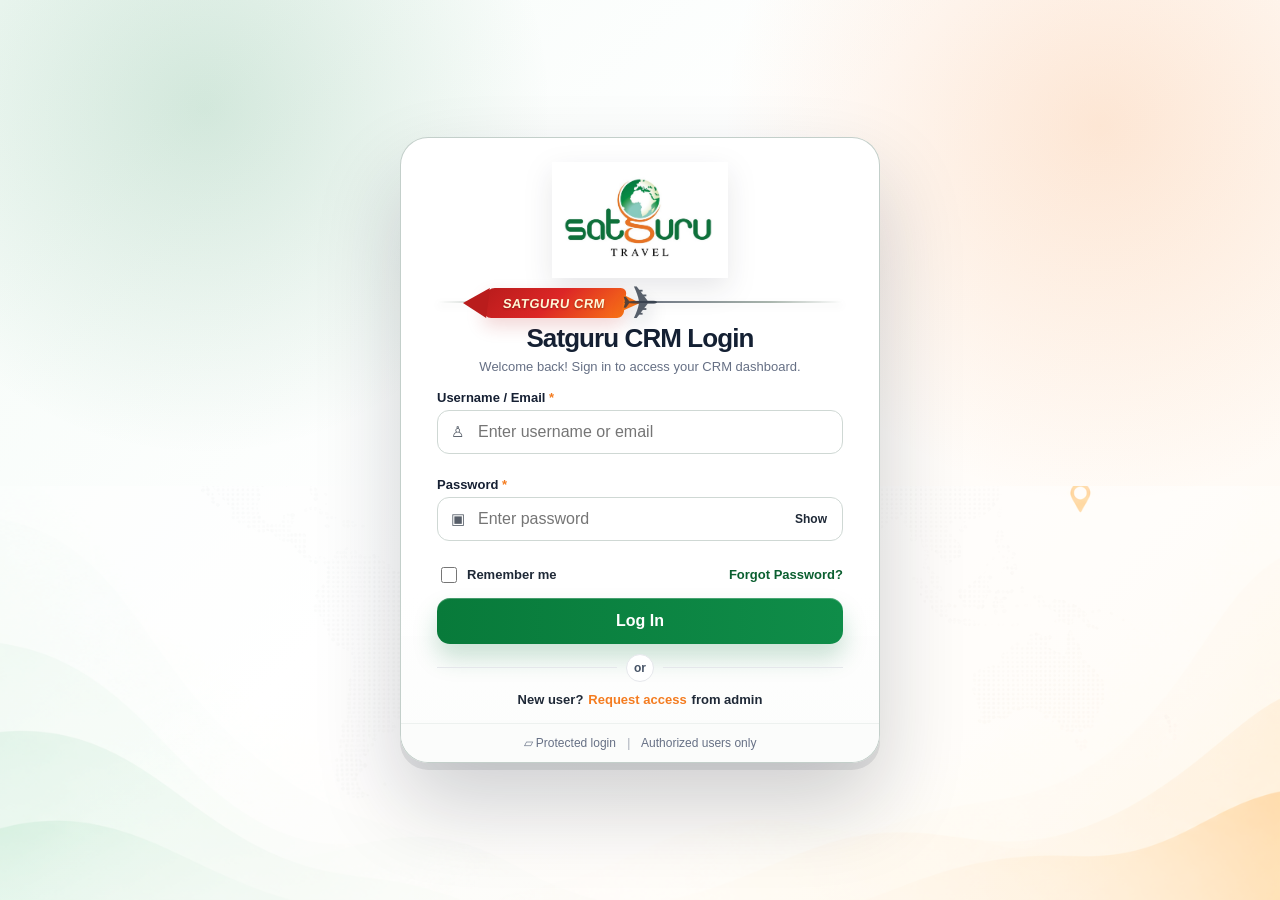
<file: index.html>
<!DOCTYPE html>
<html lang="en">
<head>
  <meta charset="UTF-8" />
  <meta name="viewport" content="width=device-width, initial-scale=1.0" />
  <title>Satguru CRM Login</title>
  <link rel="stylesheet" href="assets/styles.css" />
  <link rel="stylesheet" href="assets/plane-fix.css" />
  <!-- Google tag (gtag.js) -->
  <script async src="https://www.googletagmanager.com/gtag/js?id=G-ZSW1VHFYW4"></script>
  <script>
    window.dataLayer = window.dataLayer || [];
    function gtag(){dataLayer.push(arguments);}
    gtag('js', new Date());
    gtag('config', 'G-ZSW1VHFYW4');
  </script>
</head>
<body class="auth-page auth-v2">
  <div class="login-plane-wrap" aria-hidden="true">
    <div class="login-plane">
      <div class="plane-ribbon">Satguru CRM</div>
      <div class="plane-shape">✈</div>
    </div>
    <div class="flight-path"></div>
    <div class="runway-line"></div>
  </div>

  <main class="auth-shell" aria-label="Satguru CRM secure login">
    <section class="auth-panel" aria-live="polite">
      <section class="auth-card" id="loginCard" aria-labelledby="loginTitle">
        <div class="logo-wrap">
          <img src="assets/satguru-travel-logo.jpg" alt="Satguru Travel" class="satguru-logo" />
        </div>
        <div class="login-divider"></div>
        <div class="auth-heading">
          <h1 id="loginTitle">Satguru CRM Login</h1>
          <p>Welcome back! Sign in to access your CRM dashboard.</p>
        </div>

        <div id="loginStatus" class="status-box" role="status"></div>
        <form id="loginForm" novalidate>
          <div class="form-group">
            <label for="loginEmail">Username / Email <span class="required">*</span></label>
            <div class="input-shell">
              <span class="field-icon" aria-hidden="true">♙</span>
              <input class="input" id="loginEmail" name="email" type="text" inputmode="email" autocomplete="username" placeholder="Enter username or email" required aria-describedby="loginEmailError" />
            </div>
            <p class="field-error" id="loginEmailError"></p>
          </div>

          <div class="form-group">
            <label for="loginPassword">Password <span class="required">*</span></label>
            <div class="input-shell">
              <span class="field-icon" aria-hidden="true">▣</span>
              <input class="input" id="loginPassword" name="password" type="password" autocomplete="current-password" placeholder="Enter password" required aria-describedby="loginPasswordError" />
              <button class="password-toggle" type="button" id="togglePassword" aria-label="Show password">Show</button>
            </div>
            <p class="field-error" id="loginPasswordError"></p>
          </div>

          <div class="row-between">
            <label class="remember-wrap"><input type="checkbox" id="rememberMe" /> <span>Remember me</span></label>
            <button class="link-btn" type="button" id="forgotToggle">Forgot Password?</button>
          </div>

          <button class="primary-btn auth-submit" id="loginSubmit" type="submit">
            <span class="btn-spinner" aria-hidden="true"></span><span class="btn-label">Log In</span>
          </button>
        </form>

        <div class="auth-or"><span>or</span></div>
        <div class="access-note">
          <span>New user?</span>
          <button class="link-btn request-link" type="button" id="requestAccessToggle">Request access</button>
          <span>from admin</span>
        </div>
        <p class="security-note"><span aria-hidden="true">▱</span> Protected login <span class="dot-sep">|</span> Authorized users only</p>
      </section>

      <section class="auth-card hidden" id="forgotCard" aria-labelledby="forgotTitle">
        <button class="back-link" type="button" data-back-login>← Back to login</button>
        <h2 id="forgotTitle">Forgot Password</h2>
        <p class="auth-copy">Enter your work email. If an account exists, password reset instructions will be sent.</p>
        <div id="forgotStatus" class="status-box" role="status"></div>
        <form id="forgotForm" novalidate>
          <div class="form-group">
            <label for="forgotEmail">Work Email <span class="required">*</span></label>
            <div class="input-shell"><span class="field-icon" aria-hidden="true">✉</span><input class="input" id="forgotEmail" type="email" autocomplete="email" placeholder="Enter work email" required aria-describedby="forgotEmailError" /></div>
            <p class="field-error" id="forgotEmailError"></p>
          </div>
          <button class="primary-btn" type="submit">Send Reset Link</button>
        </form>
      </section>
    </section>
  </main>
  <script src="assets/app.js"></script>
  <script>
    (function(){
      const form = document.getElementById('loginForm');
      const email = document.getElementById('loginEmail');
      const password = document.getElementById('loginPassword');
      const status = document.getElementById('loginStatus');
      const toggle = document.getElementById('togglePassword');
      const forgot = document.getElementById('forgotToggle');
      const request = document.getElementById('requestAccessToggle');
      const forgotCard = document.getElementById('forgotCard');
      const loginCard = document.getElementById('loginCard');

      if (toggle) {
        toggle.addEventListener('click', function(){
          const isHidden = password.type === 'password';
          password.type = isHidden ? 'text' : 'password';
          toggle.textContent = isHidden ? 'Hide' : 'Show';
        });
      }

      if (forgot) {
        forgot.addEventListener('click', function(){
          loginCard.classList.add('hidden');
          forgotCard.classList.remove('hidden');
        });
      }

      document.querySelectorAll('[data-back-login]').forEach(function(btn){
        btn.addEventListener('click', function(){
          forgotCard.classList.add('hidden');
          loginCard.classList.remove('hidden');
        });
      });

      if (request) {
        request.addEventListener('click', function(){
          alert('Access request flow will be connected with admin approval in the next phase.');
        });
      }

      if (form) {
        form.addEventListener('submit', function(event){
          event.preventDefault();
          const userValue = email.value.trim();
          const passValue = password.value.trim();
          if (!userValue || !passValue) {
            status.className = 'status-box error';
            status.textContent = 'Please enter username/email and password.';
            return;
          }
          status.className = 'status-box success';
          status.textContent = 'Login successful. Opening CRM workspace...';
          setTimeout(function(){ window.location.href = 'home.html'; }, 350);
        });
      }
    })();
  </script>
</body>
</html>
</file>
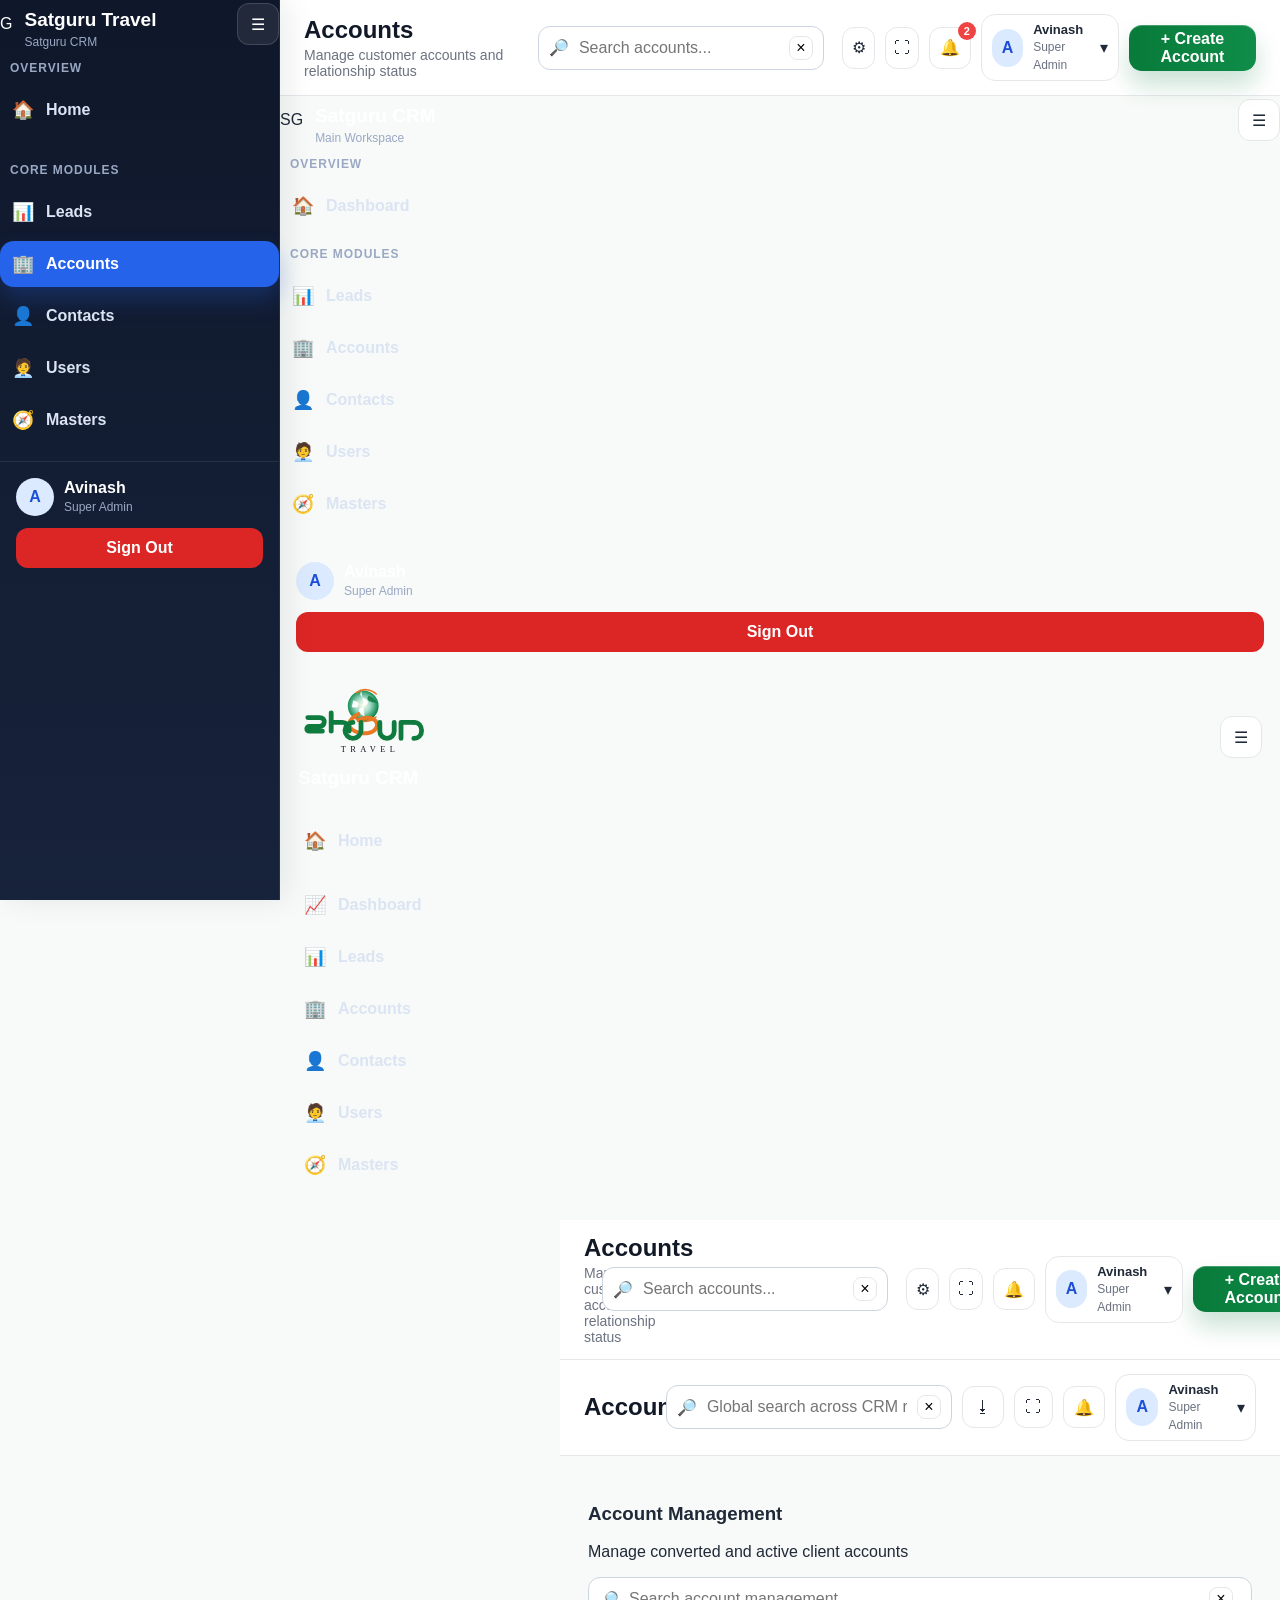
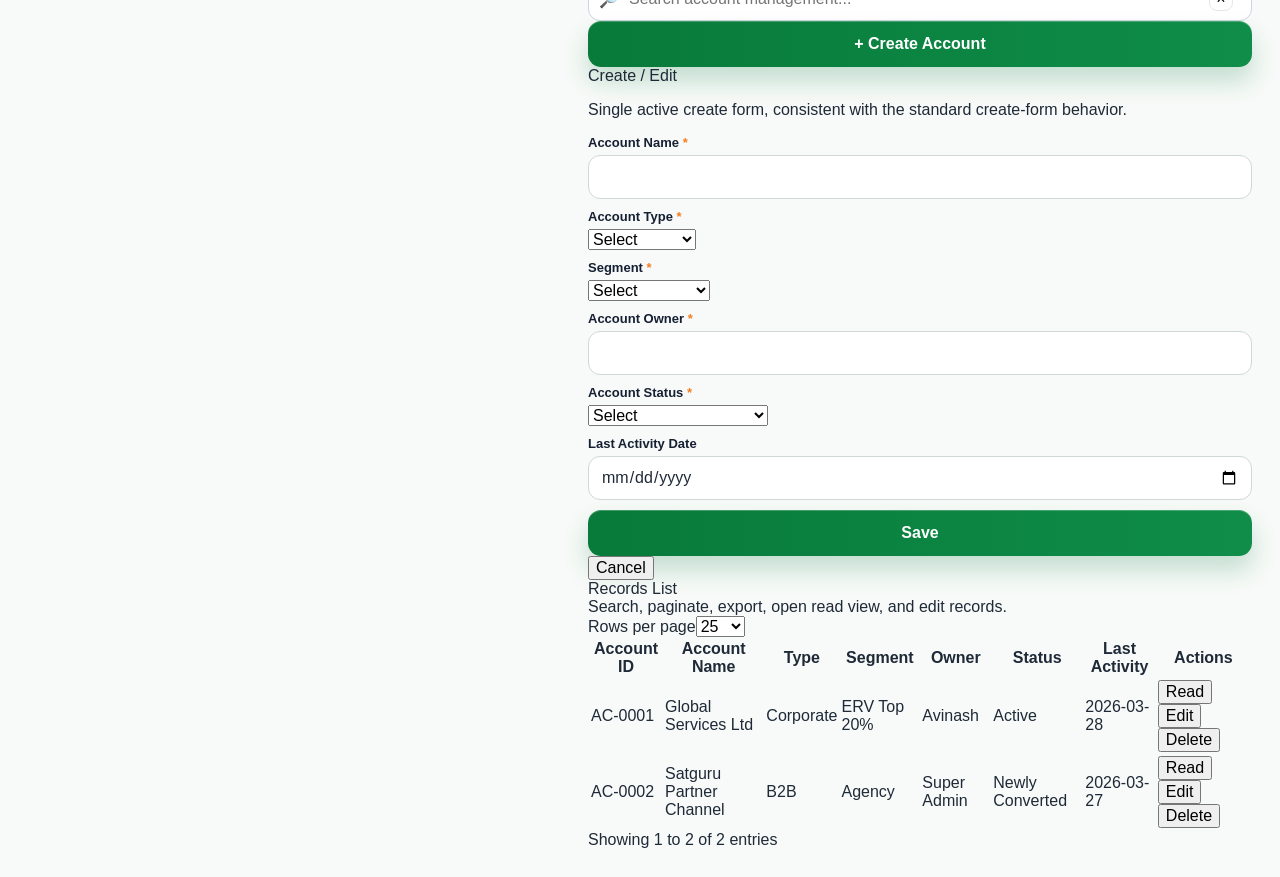
<file: accounts.html>
<!DOCTYPE html><html lang="en"><head><meta charset="UTF-8"/><meta name="viewport" content="width=device-width, initial-scale=1.0"/><title>Accounts - Satguru CRM</title><link rel="stylesheet" href="assets/styles.css"/></head><body data-module="accounts">
<div class="app">
<aside class="sidebar" id="sidebar">
  <div class="brand"><div class="brand-mark">G</div><div class="brand-copy"><h1>Satguru Travel</h1><p>Satguru CRM</p></div><button class="sidebar-toggle js-sidebar-toggle" aria-label="Toggle sidebar">☰</button></div>
  <div class="sidebar-section"><div class="sidebar-section-title">Overview</div><nav class="nav"><a class="nav-link" href="home.html"><span class="nav-icon">🏠</span><span class="nav-label">Home</span><span class="tooltip">Home</span></a></nav></div>
  <div class="sidebar-section"><div class="sidebar-section-title">Core Modules</div><nav class="nav"><a class="nav-link" href="leads.html"><span class="nav-icon">📊</span><span class="nav-label">Leads</span><span class="tooltip">Leads</span></a><a class="nav-link active" href="accounts.html"><span class="nav-icon">🏢</span><span class="nav-label">Accounts</span><span class="tooltip">Accounts</span></a><a class="nav-link" href="contacts.html"><span class="nav-icon">👤</span><span class="nav-label">Contacts</span><span class="tooltip">Contacts</span></a><a class="nav-link" href="users.html"><span class="nav-icon">🧑‍💼</span><span class="nav-label">Users</span><span class="tooltip">Users</span></a><a class="nav-link" href="masters.html"><span class="nav-icon">🧭</span><span class="nav-label">Masters</span><span class="tooltip">Masters</span></a></nav></div>
  <div class="sidebar-footer"><div class="footer-user"><div class="avatar">A</div><div class="footer-user-copy"><strong>Avinash</strong><span>Super Admin</span></div></div><a href="index.html"><button class="logout">Sign Out</button></a></div>
</aside>
<main class="main" id="main">
  <header class="topbar"><div class="topbar-left"><button class="icon-btn mobile-sidebar-toggle js-sidebar-toggle" aria-label="Open navigation menu">☰</button><div class="topbar-title"><h2>Accounts</h2><p>Manage customer accounts and relationship status</p></div></div><div class="topbar-center"><div class="search-wrap"><span class="left">🔎</span><input type="text" placeholder="Search accounts..."/><button class="clear-search">×</button></div></div><div class="topbar-right"><button class="icon-btn" id="settingsToggle" title="Settings" aria-label="Settings">⚙</button><button class="icon-btn" id="fullscreenToggle" aria-label="Toggle full screen"><span id="fullscreenIcon">⛶</span></button><div class="header-panel-wrap" style="position:relative"><button class="icon-btn" id="notificationToggle" title="Notifications" aria-label="Notifications">🔔<span class="badge-count" id="notificationBadge"></span></button><div class="dropdown-panel" id="notificationPanel"><div class="panel-header"><strong>Notifications</strong><button class="icon-btn" style="width:34px;height:34px" onclick="APP.closePanels()">✕</button></div><div class="panel-body" id="notificationBody"></div></div></div><div class="header-panel-wrap" style="position:relative"><div class="profile-trigger" id="profileToggle"><div class="avatar">A</div><div class="profile-copy"><strong>Avinash</strong><span>Super Admin</span></div><div class="profile-arrow">▾</div></div><div class="dropdown-panel" id="profilePanel"><div class="panel-header"><strong>User Profile</strong><button class="icon-btn" style="width:34px;height:34px" onclick="APP.closePanels()">✕</button></div><div class="panel-body"><div style="display:flex;gap:12px;align-items:center;margin-bottom:14px"><div class="avatar" style="width:56px;height:56px">A</div><div style="min-width:0"><strong>Avinash</strong><div class="status-note">Super Admin</div><div class="status-note" style="overflow:hidden;text-overflow:ellipsis;white-space:nowrap">admin@satguru.com</div></div></div><button class="ghost-btn" style="width:100%;margin-bottom:10px" onclick="window.location.href='users.html'">View Profile</button><button class="danger-btn" style="width:100%" onclick="window.location.href='index.html'">Sign Out</button></div></div></div><button class="primary-btn top-create-btn" data-create-label="+ Create Account">+ Create Account</button></div></header>
  <div class="brand"><div class="brand-mark">SG</div><div class="brand-copy"><h1>Satguru CRM</h1><p>Main Workspace</p></div><button class="sidebar-toggle js-sidebar-toggle" aria-label="Toggle sidebar">☰</button></div>
  <div class="sidebar-section"><div class="sidebar-section-title">Overview</div><nav class="nav"><a class="nav-link accounts" href="home.html"><span class="nav-icon">🏠</span><span class="nav-label">Dashboard</span><span class="tooltip">Dashboard</span></a></nav></div>
  <div class="sidebar-section"><div class="sidebar-section-title">Core Modules</div><nav class="nav"><a class="nav-link accounts" href="leads.html"><span class="nav-icon">📊</span><span class="nav-label">Leads</span><span class="tooltip">Leads</span></a><a class="nav-link accounts" href="accounts.html"><span class="nav-icon">🏢</span><span class="nav-label">Accounts</span><span class="tooltip">Accounts</span></a><a class="nav-link accounts" href="contacts.html"><span class="nav-icon">👤</span><span class="nav-label">Contacts</span><span class="tooltip">Contacts</span></a><a class="nav-link accounts" href="users.html"><span class="nav-icon">🧑‍💼</span><span class="nav-label">Users</span><span class="tooltip">Users</span></a><a class="nav-link accounts" href="masters.html"><span class="nav-icon">🧭</span><span class="nav-label">Masters</span><span class="tooltip">Masters</span></a></nav></div>
  <div class="sidebar-footer"><div class="footer-user"><div class="avatar">A</div><div class="footer-user-copy"><strong>Avinash</strong><span>Super Admin</span></div></div><a href="index.html"><button class="logout">Sign Out</button></a></div>
  <div class="sidebar-header"><div class="brand"><div class="brand-copy"><img class="brand-logo" src="assets/satguru-travel-logo.svg" alt="Satguru Travel Logo" onerror="this.style.display='none';this.nextElementSibling.style.display='block'"/><div class="brand-logo-fallback">Satguru Travel</div><h1>Satguru CRM</h1></div><button class="sidebar-toggle" id="sidebarToggle" aria-label="Toggle sidebar">☰</button></div></div><div class="sidebar-modules">
  <div class="sidebar-section"><nav class="nav"><a class="nav-link accounts" href="home.html"><span class="nav-icon">🏠</span><span class="nav-label">Home</span><span class="tooltip">Home</span></a></nav></div>
  <div class="sidebar-section"><nav class="nav"><a class="nav-link" href="dashboard.html"><span class="nav-icon">📈</span><span class="nav-label">Dashboard</span><span class="tooltip">Dashboard</span></a><a class="nav-link accounts" href="leads.html"><span class="nav-icon">📊</span><span class="nav-label">Leads</span><span class="tooltip">Leads</span></a><a class="nav-link accounts" href="accounts.html"><span class="nav-icon">🏢</span><span class="nav-label">Accounts</span><span class="tooltip">Accounts</span></a><a class="nav-link accounts" href="contacts.html"><span class="nav-icon">👤</span><span class="nav-label">Contacts</span><span class="tooltip">Contacts</span></a><a class="nav-link accounts" href="users.html"><span class="nav-icon">🧑‍💼</span><span class="nav-label">Users</span><span class="tooltip">Users</span></a><a class="nav-link accounts" href="masters.html"><span class="nav-icon">🧭</span><span class="nav-label">Masters</span><span class="tooltip">Masters</span></a></nav></div>
  </div>
</aside>
<main class="main" id="main">
  <header class="topbar"><div class="topbar-left"><button class="icon-btn mobile-sidebar-toggle js-sidebar-toggle" aria-label="Open navigation menu">☰</button><div class="topbar-title"><h2>Accounts</h2><p>Manage customer accounts and relationship status</p></div></div><div class="topbar-center"><div class="search-wrap"><span class="left">🔎</span><input type="text" placeholder="Search accounts..."/><button class="clear-search">×</button></div></div><div class="topbar-right"><button class="icon-btn" id="settingsToggle" title="Settings" aria-label="Settings">⚙</button><button class="icon-btn" id="fullscreenToggle" aria-label="Toggle full screen"><span id="fullscreenIcon">⛶</span></button><div class="header-panel-wrap" style="position:relative"><button class="icon-btn" id="notificationToggle" title="Notifications" aria-label="Notifications">🔔<span class="badge-count" id="notificationBadge"></span></button><div class="dropdown-panel" id="notificationPanel"><div class="panel-header"><strong>Notifications</strong><button class="icon-btn" style="width:34px;height:34px" onclick="APP.closePanels()">✕</button></div><div class="panel-body" id="notificationBody"></div></div></div><div class="header-panel-wrap" style="position:relative"><div class="profile-trigger" id="profileToggle"><div class="avatar">A</div><div class="profile-copy"><strong>Avinash</strong><span>Super Admin</span></div><div class="profile-arrow">▾</div></div><div class="dropdown-panel" id="profilePanel"><div class="panel-header"><strong>User Profile</strong><button class="icon-btn" style="width:34px;height:34px" onclick="APP.closePanels()">✕</button></div><div class="panel-body"><div style="display:flex;gap:12px;align-items:center;margin-bottom:14px"><div class="avatar" style="width:56px;height:56px">A</div><div style="min-width:0"><strong>Avinash</strong><div class="status-note">Super Admin</div><div class="status-note" style="overflow:hidden;text-overflow:ellipsis;white-space:nowrap">admin@satguru.com</div></div></div><button class="ghost-btn" style="width:100%;margin-bottom:10px" onclick="window.location.href='users.html'">View Profile</button><button class="danger-btn" style="width:100%" onclick="window.location.href='index.html'">Sign Out</button></div></div></div><button class="primary-btn top-create-btn" data-create-label="+ Create Account">+ Create Account</button></div></header>
  <header class="topbar">
    <div class="topbar-left"><button class="icon-btn mobile-sidebar-toggle js-sidebar-toggle" aria-label="Open navigation menu">☰</button><div class="topbar-title"><h2>Accounts</h2></div></div>
    <div class="topbar-right">
      <div class="search-wrap"><span class="left">🔎</span><input type="text" placeholder="Global search across CRM records..."/><button class="clear-search">×</button></div>
      <div class="header-panel-wrap" style="position:relative"><button class="icon-btn" id="exportToggle">⭳</button><div class="dropdown-panel" id="exportPanel"><div class="panel-header"><strong>Export</strong><button class="icon-btn" style="width:34px;height:34px" onclick="APP.closePanels()">✕</button></div><div class="panel-body" id="exportBody"></div></div></div>
      <button class="icon-btn" id="fullscreenToggle"><span id="fullscreenIcon">⛶</span></button>
      <div class="header-panel-wrap" style="position:relative"><button class="icon-btn" id="notificationToggle">🔔<span class="badge-count" id="notificationBadge"></span></button><div class="dropdown-panel" id="notificationPanel"><div class="panel-header"><strong>Notifications</strong><button class="icon-btn" style="width:34px;height:34px" onclick="APP.closePanels()">✕</button></div><div class="panel-body" id="notificationBody"></div></div></div>
      <div class="header-panel-wrap" style="position:relative"><div class="profile-trigger" id="profileToggle"><div class="avatar">A</div><div class="profile-copy"><strong>Avinash</strong><span>Super Admin</span></div><div>▾</div></div><div class="dropdown-panel" id="profilePanel"><div class="panel-header"><strong>User Profile</strong><button class="icon-btn" style="width:34px;height:34px" onclick="APP.closePanels()">✕</button></div><div class="panel-body"><div style="display:flex;gap:12px;align-items:center;margin-bottom:14px"><div class="avatar" style="width:56px;height:56px">A</div><div><strong>Avinash</strong><div class="status-note">Super Admin</div><div class="status-note">admin@satguru.com</div></div></div><button class="ghost-btn" style="width:100%;margin-bottom:10px" onclick="window.location.href='users.html'">View Profile</button><button class="danger-btn" style="width:100%" onclick="window.location.href='index.html'">Sign Out</button></div></div></div>
    </div>
  </header>
  <div class="page" id="pageRoot"></div>
</main></div>
<div class="overlay" id="overlay"></div><div class="drawer" id="drawer"></div>
<script src="assets/app.js"></script></body></html>
</file>
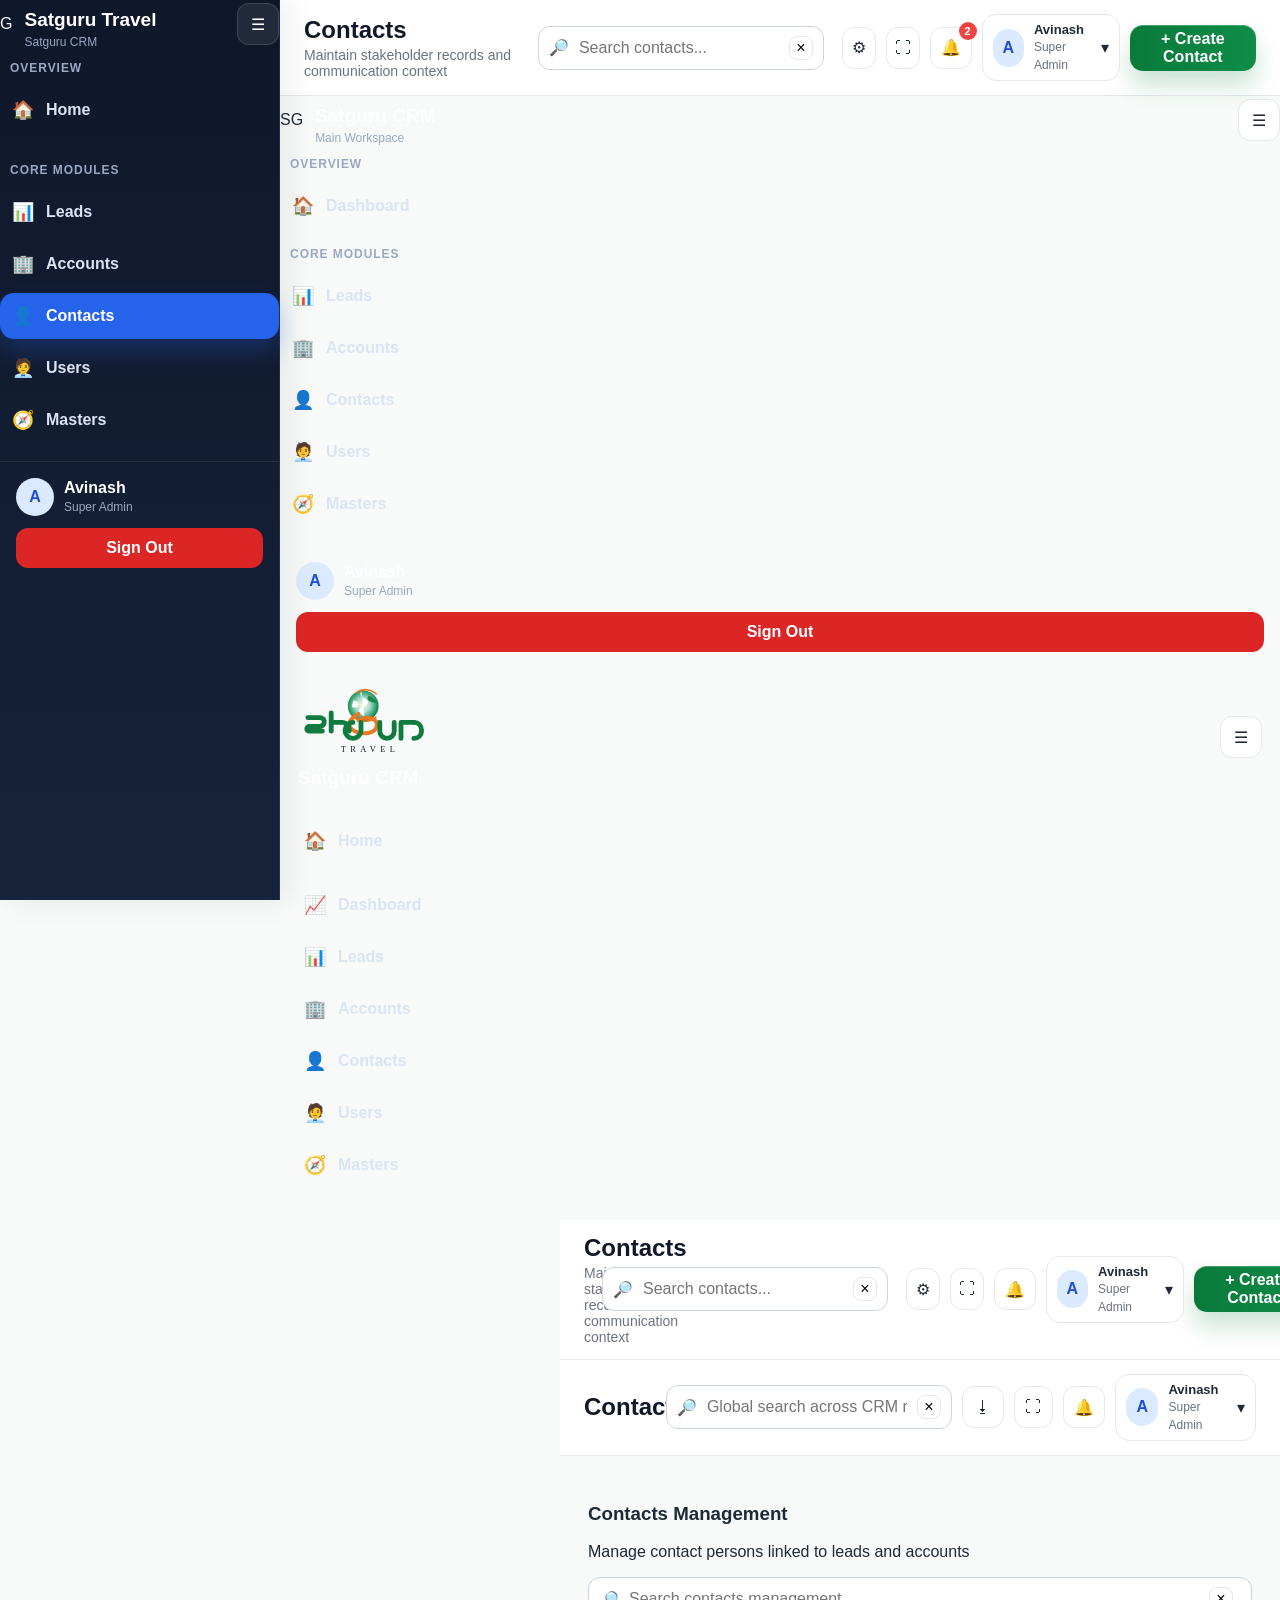
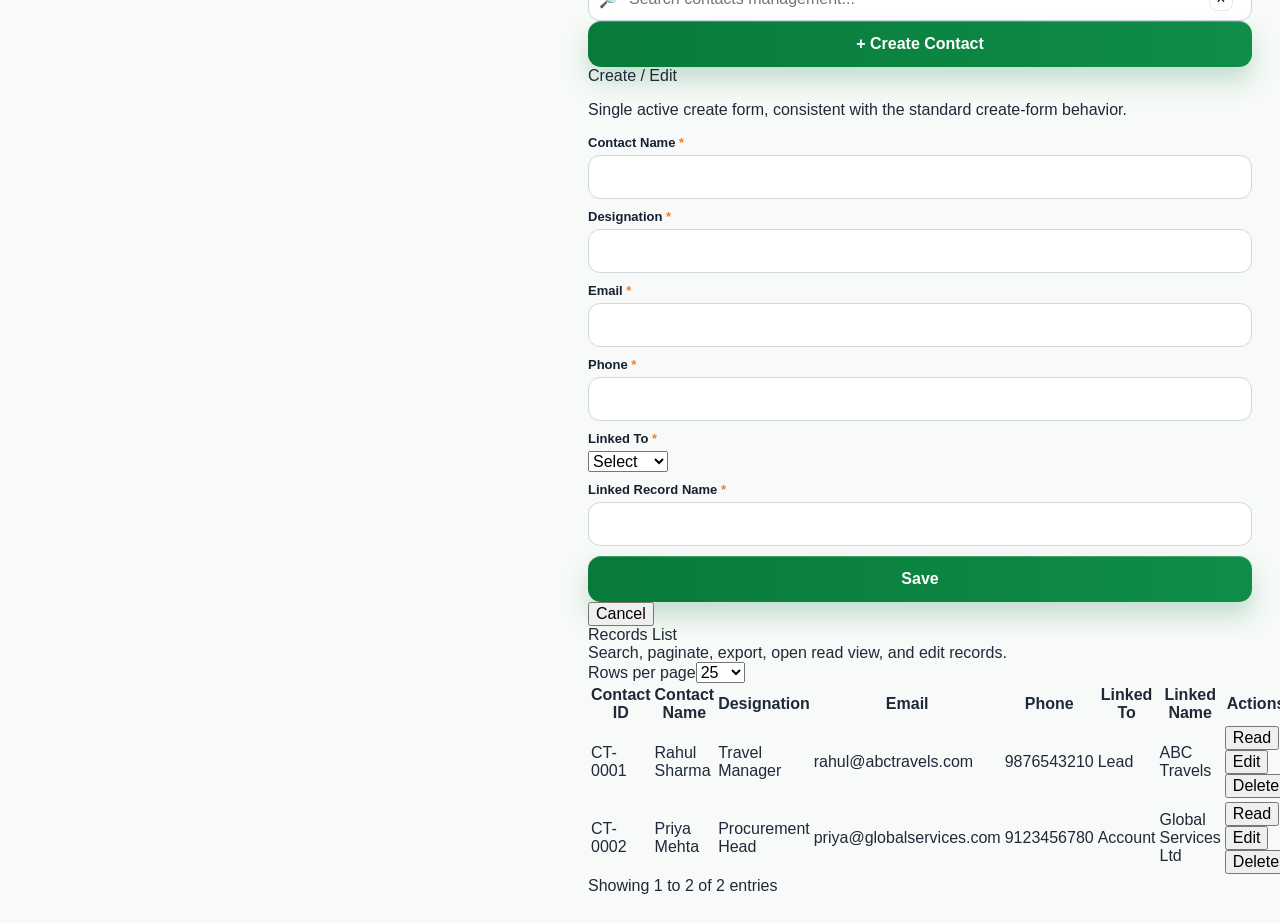
<file: contacts.html>
<!DOCTYPE html><html lang="en"><head><meta charset="UTF-8"/><meta name="viewport" content="width=device-width, initial-scale=1.0"/><title>Contacts - Satguru CRM</title><link rel="stylesheet" href="assets/styles.css"/></head><body data-module="contacts">
<div class="app">
<aside class="sidebar" id="sidebar">
  <div class="brand"><div class="brand-mark">G</div><div class="brand-copy"><h1>Satguru Travel</h1><p>Satguru CRM</p></div><button class="sidebar-toggle js-sidebar-toggle" aria-label="Toggle sidebar">☰</button></div>
  <div class="sidebar-section"><div class="sidebar-section-title">Overview</div><nav class="nav"><a class="nav-link" href="home.html"><span class="nav-icon">🏠</span><span class="nav-label">Home</span><span class="tooltip">Home</span></a></nav></div>
  <div class="sidebar-section"><div class="sidebar-section-title">Core Modules</div><nav class="nav"><a class="nav-link" href="leads.html"><span class="nav-icon">📊</span><span class="nav-label">Leads</span><span class="tooltip">Leads</span></a><a class="nav-link" href="accounts.html"><span class="nav-icon">🏢</span><span class="nav-label">Accounts</span><span class="tooltip">Accounts</span></a><a class="nav-link active" href="contacts.html"><span class="nav-icon">👤</span><span class="nav-label">Contacts</span><span class="tooltip">Contacts</span></a><a class="nav-link" href="users.html"><span class="nav-icon">🧑‍💼</span><span class="nav-label">Users</span><span class="tooltip">Users</span></a><a class="nav-link" href="masters.html"><span class="nav-icon">🧭</span><span class="nav-label">Masters</span><span class="tooltip">Masters</span></a></nav></div>
  <div class="sidebar-footer"><div class="footer-user"><div class="avatar">A</div><div class="footer-user-copy"><strong>Avinash</strong><span>Super Admin</span></div></div><a href="index.html"><button class="logout">Sign Out</button></a></div>
</aside>
<main class="main" id="main">
  <header class="topbar"><div class="topbar-left"><button class="icon-btn mobile-sidebar-toggle js-sidebar-toggle" aria-label="Open navigation menu">☰</button><div class="topbar-title"><h2>Contacts</h2><p>Maintain stakeholder records and communication context</p></div></div><div class="topbar-center"><div class="search-wrap"><span class="left">🔎</span><input type="text" placeholder="Search contacts..."/><button class="clear-search">×</button></div></div><div class="topbar-right"><button class="icon-btn" id="settingsToggle" title="Settings" aria-label="Settings">⚙</button><button class="icon-btn" id="fullscreenToggle" aria-label="Toggle full screen"><span id="fullscreenIcon">⛶</span></button><div class="header-panel-wrap" style="position:relative"><button class="icon-btn" id="notificationToggle" title="Notifications" aria-label="Notifications">🔔<span class="badge-count" id="notificationBadge"></span></button><div class="dropdown-panel" id="notificationPanel"><div class="panel-header"><strong>Notifications</strong><button class="icon-btn" style="width:34px;height:34px" onclick="APP.closePanels()">✕</button></div><div class="panel-body" id="notificationBody"></div></div></div><div class="header-panel-wrap" style="position:relative"><div class="profile-trigger" id="profileToggle"><div class="avatar">A</div><div class="profile-copy"><strong>Avinash</strong><span>Super Admin</span></div><div class="profile-arrow">▾</div></div><div class="dropdown-panel" id="profilePanel"><div class="panel-header"><strong>User Profile</strong><button class="icon-btn" style="width:34px;height:34px" onclick="APP.closePanels()">✕</button></div><div class="panel-body"><div style="display:flex;gap:12px;align-items:center;margin-bottom:14px"><div class="avatar" style="width:56px;height:56px">A</div><div style="min-width:0"><strong>Avinash</strong><div class="status-note">Super Admin</div><div class="status-note" style="overflow:hidden;text-overflow:ellipsis;white-space:nowrap">admin@satguru.com</div></div></div><button class="ghost-btn" style="width:100%;margin-bottom:10px" onclick="window.location.href='users.html'">View Profile</button><button class="danger-btn" style="width:100%" onclick="window.location.href='index.html'">Sign Out</button></div></div></div><button class="primary-btn top-create-btn" data-create-label="+ Create Contact">+ Create Contact</button></div></header>
  <div class="brand"><div class="brand-mark">SG</div><div class="brand-copy"><h1>Satguru CRM</h1><p>Main Workspace</p></div><button class="sidebar-toggle js-sidebar-toggle" aria-label="Toggle sidebar">☰</button></div>
  <div class="sidebar-section"><div class="sidebar-section-title">Overview</div><nav class="nav"><a class="nav-link contacts" href="home.html"><span class="nav-icon">🏠</span><span class="nav-label">Dashboard</span><span class="tooltip">Dashboard</span></a></nav></div>
  <div class="sidebar-section"><div class="sidebar-section-title">Core Modules</div><nav class="nav"><a class="nav-link contacts" href="leads.html"><span class="nav-icon">📊</span><span class="nav-label">Leads</span><span class="tooltip">Leads</span></a><a class="nav-link contacts" href="accounts.html"><span class="nav-icon">🏢</span><span class="nav-label">Accounts</span><span class="tooltip">Accounts</span></a><a class="nav-link contacts" href="contacts.html"><span class="nav-icon">👤</span><span class="nav-label">Contacts</span><span class="tooltip">Contacts</span></a><a class="nav-link contacts" href="users.html"><span class="nav-icon">🧑‍💼</span><span class="nav-label">Users</span><span class="tooltip">Users</span></a><a class="nav-link contacts" href="masters.html"><span class="nav-icon">🧭</span><span class="nav-label">Masters</span><span class="tooltip">Masters</span></a></nav></div>
  <div class="sidebar-footer"><div class="footer-user"><div class="avatar">A</div><div class="footer-user-copy"><strong>Avinash</strong><span>Super Admin</span></div></div><a href="index.html"><button class="logout">Sign Out</button></a></div>
  <div class="sidebar-header"><div class="brand"><div class="brand-copy"><img class="brand-logo" src="assets/satguru-travel-logo.svg" alt="Satguru Travel Logo" onerror="this.style.display='none';this.nextElementSibling.style.display='block'"/><div class="brand-logo-fallback">Satguru Travel</div><h1>Satguru CRM</h1></div><button class="sidebar-toggle" id="sidebarToggle" aria-label="Toggle sidebar">☰</button></div></div><div class="sidebar-modules">
  <div class="sidebar-section"><nav class="nav"><a class="nav-link contacts" href="home.html"><span class="nav-icon">🏠</span><span class="nav-label">Home</span><span class="tooltip">Home</span></a></nav></div>
  <div class="sidebar-section"><nav class="nav"><a class="nav-link" href="dashboard.html"><span class="nav-icon">📈</span><span class="nav-label">Dashboard</span><span class="tooltip">Dashboard</span></a><a class="nav-link contacts" href="leads.html"><span class="nav-icon">📊</span><span class="nav-label">Leads</span><span class="tooltip">Leads</span></a><a class="nav-link contacts" href="accounts.html"><span class="nav-icon">🏢</span><span class="nav-label">Accounts</span><span class="tooltip">Accounts</span></a><a class="nav-link contacts" href="contacts.html"><span class="nav-icon">👤</span><span class="nav-label">Contacts</span><span class="tooltip">Contacts</span></a><a class="nav-link contacts" href="users.html"><span class="nav-icon">🧑‍💼</span><span class="nav-label">Users</span><span class="tooltip">Users</span></a><a class="nav-link contacts" href="masters.html"><span class="nav-icon">🧭</span><span class="nav-label">Masters</span><span class="tooltip">Masters</span></a></nav></div>
  </div>
</aside>
<main class="main" id="main">
  <header class="topbar"><div class="topbar-left"><button class="icon-btn mobile-sidebar-toggle js-sidebar-toggle" aria-label="Open navigation menu">☰</button><div class="topbar-title"><h2>Contacts</h2><p>Maintain stakeholder records and communication context</p></div></div><div class="topbar-center"><div class="search-wrap"><span class="left">🔎</span><input type="text" placeholder="Search contacts..."/><button class="clear-search">×</button></div></div><div class="topbar-right"><button class="icon-btn" id="settingsToggle" title="Settings" aria-label="Settings">⚙</button><button class="icon-btn" id="fullscreenToggle" aria-label="Toggle full screen"><span id="fullscreenIcon">⛶</span></button><div class="header-panel-wrap" style="position:relative"><button class="icon-btn" id="notificationToggle" title="Notifications" aria-label="Notifications">🔔<span class="badge-count" id="notificationBadge"></span></button><div class="dropdown-panel" id="notificationPanel"><div class="panel-header"><strong>Notifications</strong><button class="icon-btn" style="width:34px;height:34px" onclick="APP.closePanels()">✕</button></div><div class="panel-body" id="notificationBody"></div></div></div><div class="header-panel-wrap" style="position:relative"><div class="profile-trigger" id="profileToggle"><div class="avatar">A</div><div class="profile-copy"><strong>Avinash</strong><span>Super Admin</span></div><div class="profile-arrow">▾</div></div><div class="dropdown-panel" id="profilePanel"><div class="panel-header"><strong>User Profile</strong><button class="icon-btn" style="width:34px;height:34px" onclick="APP.closePanels()">✕</button></div><div class="panel-body"><div style="display:flex;gap:12px;align-items:center;margin-bottom:14px"><div class="avatar" style="width:56px;height:56px">A</div><div style="min-width:0"><strong>Avinash</strong><div class="status-note">Super Admin</div><div class="status-note" style="overflow:hidden;text-overflow:ellipsis;white-space:nowrap">admin@satguru.com</div></div></div><button class="ghost-btn" style="width:100%;margin-bottom:10px" onclick="window.location.href='users.html'">View Profile</button><button class="danger-btn" style="width:100%" onclick="window.location.href='index.html'">Sign Out</button></div></div></div><button class="primary-btn top-create-btn" data-create-label="+ Create Contact">+ Create Contact</button></div></header>
  <header class="topbar">
    <div class="topbar-left"><button class="icon-btn mobile-sidebar-toggle js-sidebar-toggle" aria-label="Open navigation menu">☰</button><div class="topbar-title"><h2>Contacts</h2></div></div>
    <div class="topbar-right">
      <div class="search-wrap"><span class="left">🔎</span><input type="text" placeholder="Global search across CRM records..."/><button class="clear-search">×</button></div>
      <div class="header-panel-wrap" style="position:relative"><button class="icon-btn" id="exportToggle">⭳</button><div class="dropdown-panel" id="exportPanel"><div class="panel-header"><strong>Export</strong><button class="icon-btn" style="width:34px;height:34px" onclick="APP.closePanels()">✕</button></div><div class="panel-body" id="exportBody"></div></div></div>
      <button class="icon-btn" id="fullscreenToggle"><span id="fullscreenIcon">⛶</span></button>
      <div class="header-panel-wrap" style="position:relative"><button class="icon-btn" id="notificationToggle">🔔<span class="badge-count" id="notificationBadge"></span></button><div class="dropdown-panel" id="notificationPanel"><div class="panel-header"><strong>Notifications</strong><button class="icon-btn" style="width:34px;height:34px" onclick="APP.closePanels()">✕</button></div><div class="panel-body" id="notificationBody"></div></div></div>
      <div class="header-panel-wrap" style="position:relative"><div class="profile-trigger" id="profileToggle"><div class="avatar">A</div><div class="profile-copy"><strong>Avinash</strong><span>Super Admin</span></div><div>▾</div></div><div class="dropdown-panel" id="profilePanel"><div class="panel-header"><strong>User Profile</strong><button class="icon-btn" style="width:34px;height:34px" onclick="APP.closePanels()">✕</button></div><div class="panel-body"><div style="display:flex;gap:12px;align-items:center;margin-bottom:14px"><div class="avatar" style="width:56px;height:56px">A</div><div><strong>Avinash</strong><div class="status-note">Super Admin</div><div class="status-note">admin@satguru.com</div></div></div><button class="ghost-btn" style="width:100%;margin-bottom:10px" onclick="window.location.href='users.html'">View Profile</button><button class="danger-btn" style="width:100%" onclick="window.location.href='index.html'">Sign Out</button></div></div></div>
    </div>
  </header>
  <div class="page" id="pageRoot"></div>
</main></div>
<div class="overlay" id="overlay"></div><div class="drawer" id="drawer"></div>
<script src="assets/app.js"></script></body></html>
</file>
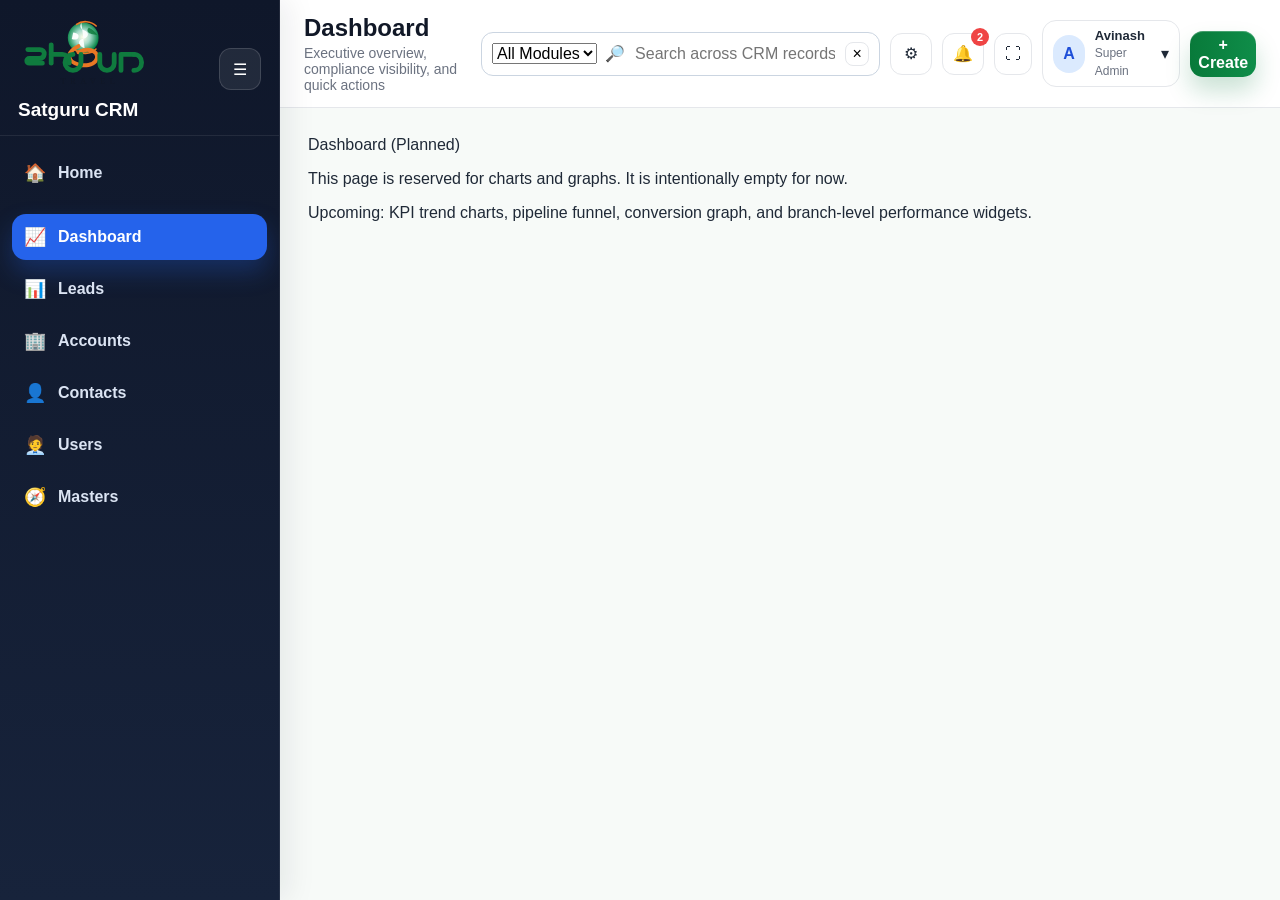
<file: dashboard.html>
<!DOCTYPE html><html lang="en"><head><meta charset="UTF-8"/><meta name="viewport" content="width=device-width, initial-scale=1.0"/><title>Dashboard - Satguru CRM</title><link rel="stylesheet" href="assets/styles.css"/></head><body data-module="dashboard_empty">
<div class="app">
<aside class="sidebar" id="sidebar">
  <div class="sidebar-header"><div class="brand"><div class="brand-copy"><img class="brand-logo" src="assets/satguru-travel-logo.svg" alt="Satguru Travel Logo" onerror="this.style.display='none';this.nextElementSibling.style.display='block'"/><div class="brand-logo-fallback">Satguru Travel</div><h1>Satguru CRM</h1></div><button class="sidebar-toggle" id="sidebarToggle" aria-label="Toggle sidebar">☰</button></div></div><div class="sidebar-modules">
  <div class="sidebar-section"><nav class="nav"><a class="nav-link" href="home.html"><span class="nav-icon">🏠</span><span class="nav-label">Home</span><span class="tooltip">Home</span></a></nav></div>
  <div class="sidebar-section"><nav class="nav"><a class="nav-link active" href="dashboard.html"><span class="nav-icon">📈</span><span class="nav-label">Dashboard</span><span class="tooltip">Dashboard</span></a><a class="nav-link" href="leads.html"><span class="nav-icon">📊</span><span class="nav-label">Leads</span><span class="tooltip">Leads</span></a><a class="nav-link" href="accounts.html"><span class="nav-icon">🏢</span><span class="nav-label">Accounts</span><span class="tooltip">Accounts</span></a><a class="nav-link" href="contacts.html"><span class="nav-icon">👤</span><span class="nav-label">Contacts</span><span class="tooltip">Contacts</span></a><a class="nav-link" href="users.html"><span class="nav-icon">🧑‍💼</span><span class="nav-label">Users</span><span class="tooltip">Users</span></a><a class="nav-link" href="masters.html"><span class="nav-icon">🧭</span><span class="nav-label">Masters</span><span class="tooltip">Masters</span></a></nav></div>
  </div>
</aside>
<main class="main" id="main">
  <header class="topbar">
    <div class="topbar-left"><div class="topbar-title"><h2>Dashboard</h2><p>Executive overview, compliance visibility, and quick actions</p></div></div>
    <div class="topbar-right">
      <div class="search-wrap"><span class="left">🔎</span><input type="text" placeholder="Search leads, accounts, contacts..."/><button class="clear-search">×</button></div>
      <button class="primary-btn">+ Create New</button>
      <div class="header-panel-wrap" style="position:relative"><button class="icon-btn" id="exportToggle">⭳</button><div class="dropdown-panel" id="exportPanel"><div class="panel-header"><strong>Export</strong><button class="icon-btn" style="width:34px;height:34px" onclick="APP.closePanels()">✕</button></div><div class="panel-body" id="exportBody"></div></div></div>
      <button class="icon-btn" id="fullscreenToggle"><span id="fullscreenIcon">⛶</span></button>
      <div class="header-panel-wrap" style="position:relative"><button class="icon-btn" id="notificationToggle">🔔<span class="badge-count" id="notificationBadge"></span></button><div class="dropdown-panel" id="notificationPanel"><div class="panel-header"><strong>Notifications</strong><button class="icon-btn" style="width:34px;height:34px" onclick="APP.closePanels()">✕</button></div><div class="panel-body" id="notificationBody"></div></div></div>
      <div class="header-panel-wrap" style="position:relative"><div class="profile-trigger" id="profileToggle"><div class="avatar">A</div><div class="profile-copy"><strong>Avinash</strong><span>Super Admin</span></div><div>▾</div></div><div class="dropdown-panel" id="profilePanel"><div class="panel-header"><strong>User Profile</strong><button class="icon-btn" style="width:34px;height:34px" onclick="APP.closePanels()">✕</button></div><div class="panel-body"><div style="display:flex;gap:12px;align-items:center;margin-bottom:14px"><div class="avatar" style="width:56px;height:56px">A</div><div><strong>Avinash</strong><div class="status-note">Super Admin</div><div class="status-note">admin@satguru.com</div></div></div><button class="ghost-btn" style="width:100%;margin-bottom:10px" onclick="window.location.href='users.html'">View Profile</button><button class="danger-btn" style="width:100%" onclick="window.location.href='index.html'">Sign Out</button></div></div></div>
    </div>
  </header>
  <div class="page" id="pageRoot"></div>
</main></div>
<div class="overlay" id="overlay"></div><div class="drawer" id="drawer"></div>
<script src="assets/app.js"></script></body></html>
</file>
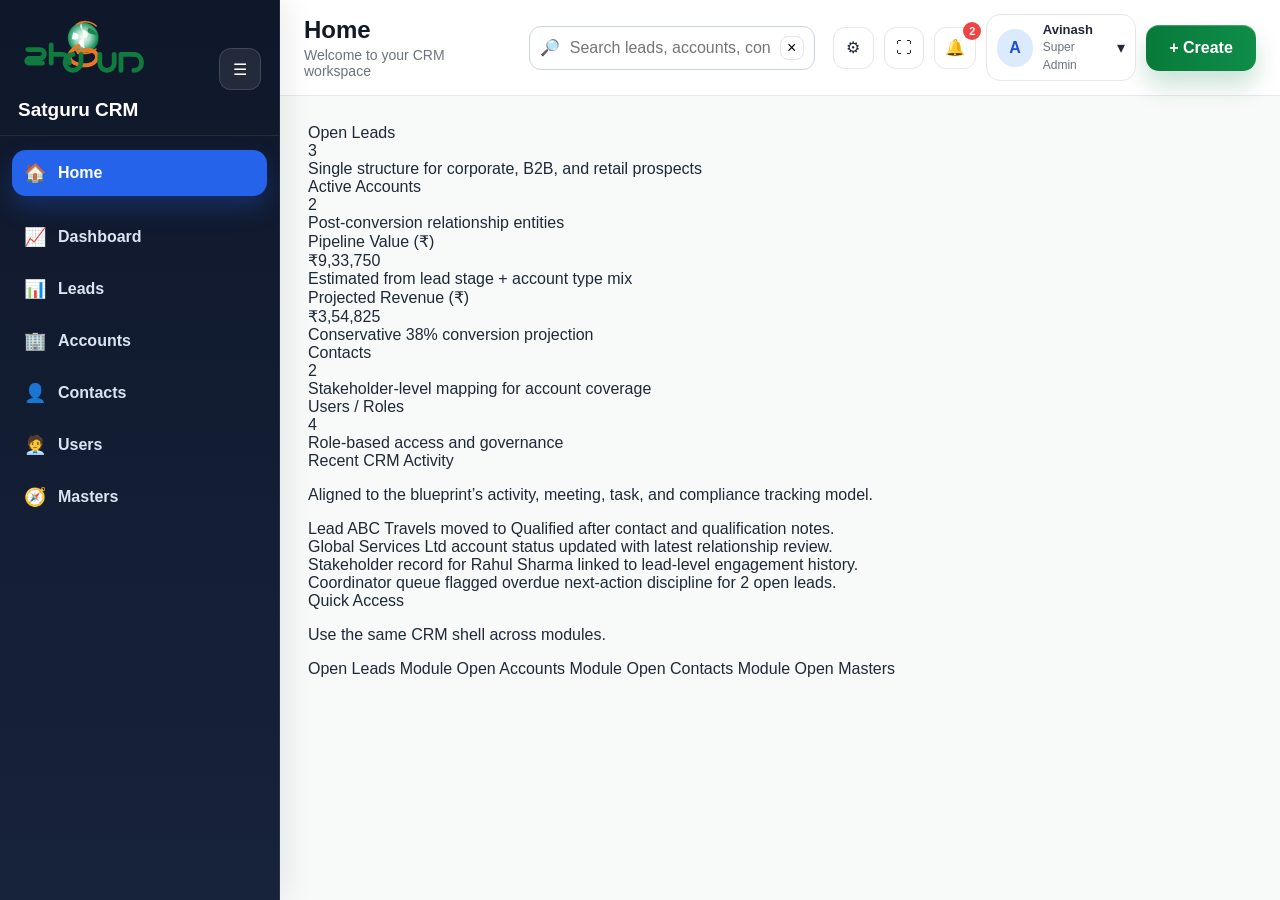
<file: home.html>
<!DOCTYPE html>
<html lang="en">
<head>
  <meta charset="UTF-8"/>
  <meta name="viewport" content="width=device-width, initial-scale=1.0"/>
  <title>Home - Satguru CRM</title>
  <link rel="stylesheet" href="assets/styles.css"/>
</head>

<body data-module="dashboard">
  <div class="app">
    <aside class="sidebar" id="sidebar">
      <div class="sidebar-header">
        <div class="brand">
          <div class="brand-copy">
            <img class="brand-logo" src="assets/satguru-travel-logo.svg" alt="Satguru Travel Logo" onerror="this.style.display='none';this.nextElementSibling.style.display='block'"/>
            <div class="brand-logo-fallback">Satguru Travel</div>
            <h1>Satguru CRM</h1>
          </div>

          <button class="sidebar-toggle" id="sidebarToggle" aria-label="Toggle sidebar">☰</button>
        </div>
      </div>

      <div class="sidebar-modules">
        <div class="sidebar-section">
          <nav class="nav">
            <a class="nav-link active" href="home.html">
              <span class="nav-icon">🏠</span>
              <span class="nav-label">Home</span>
              <span class="tooltip">Home</span>
            </a>
          </nav>
        </div>

        <div class="sidebar-section">
          <nav class="nav">
            <a class="nav-link" href="dashboard.html"><span class="nav-icon">📈</span><span class="nav-label">Dashboard</span><span class="tooltip">Dashboard</span></a>
            <a class="nav-link" href="leads.html"><span class="nav-icon">📊</span><span class="nav-label">Leads</span><span class="tooltip">Leads</span></a>
            <a class="nav-link" href="accounts.html"><span class="nav-icon">🏢</span><span class="nav-label">Accounts</span><span class="tooltip">Accounts</span></a>
            <a class="nav-link" href="contacts.html"><span class="nav-icon">👤</span><span class="nav-label">Contacts</span><span class="tooltip">Contacts</span></a>
            <a class="nav-link" href="users.html"><span class="nav-icon">🧑‍💼</span><span class="nav-label">Users</span><span class="tooltip">Users</span></a>
            <a class="nav-link" href="masters.html"><span class="nav-icon">🧭</span><span class="nav-label">Masters</span><span class="tooltip">Masters</span></a>
          </nav>
        </div>
      </div>
    </aside>

    <main class="main" id="main">
      <header class="topbar">
        <div class="topbar-left">
          <button class="icon-btn mobile-sidebar-toggle js-sidebar-toggle" aria-label="Open navigation menu">☰</button>
          <div class="topbar-title">
            <h2>Home</h2>
            <p>Welcome to your CRM workspace</p>
          </div>
        </div>

        <div class="topbar-center">
          <div class="search-wrap">
            <span class="left">🔎</span>
            <input type="text" placeholder="Search leads, accounts, contacts, users..."/>
            <button class="clear-search">×</button>
          </div>
        </div>

        <div class="topbar-right">
          <button class="icon-btn" id="settingsToggle" title="Settings" aria-label="Settings">⚙</button>
          <button class="icon-btn" id="fullscreenToggle" aria-label="Toggle full screen"><span id="fullscreenIcon">⛶</span></button>

          <div class="header-panel-wrap" style="position:relative">
            <button class="icon-btn" id="notificationToggle" title="Notifications" aria-label="Notifications">🔔<span class="badge-count" id="notificationBadge"></span></button>
            <div class="dropdown-panel" id="notificationPanel">
              <div class="panel-header"><strong>Notifications</strong><button class="icon-btn" style="width:34px;height:34px" onclick="APP.closePanels()">✕</button></div>
              <div class="panel-body" id="notificationBody"></div>
            </div>
          </div>

          <div class="header-panel-wrap" style="position:relative">
            <div class="profile-trigger" id="profileToggle">
              <div class="avatar">A</div>
              <div class="profile-copy"><strong>Avinash</strong><span>Super Admin</span></div>
              <div class="profile-arrow">▾</div>
            </div>
            <div class="dropdown-panel" id="profilePanel">
              <div class="panel-header"><strong>User Profile</strong><button class="icon-btn" style="width:34px;height:34px" onclick="APP.closePanels()">✕</button></div>
              <div class="panel-body">
                <div style="display:flex;gap:12px;align-items:center;margin-bottom:14px">
                  <div class="avatar" style="width:56px;height:56px">A</div>
                  <div style="min-width:0"><strong>Avinash</strong><div class="status-note">Super Admin</div><div class="status-note" style="overflow:hidden;text-overflow:ellipsis;white-space:nowrap">admin@satguru.com</div></div>
                </div>
                <button class="ghost-btn" style="width:100%;margin-bottom:10px" onclick="window.location.href='users.html'">View Profile</button>
                <button class="danger-btn" style="width:100%" onclick="window.location.href='index.html'">Sign Out</button>
              </div>
            </div>
          </div>

          <button class="primary-btn top-create-btn" data-create-label="+ Create">+ Create</button>
        </div>
      </header>

      <div class="page" id="pageRoot">
        <section class="hero-card">
          <h1>Welcome back, Avinash!</h1>
          <p>Here is an overview of your CRM activity.</p>
        </section>

        <section class="stats-grid">
          <div class="stat-card stat-blue"><div><h3>Leads</h3><strong>6</strong></div><div class="stat-icon">📊</div></div>
          <div class="stat-card stat-green"><div><h3>Accounts</h3><strong>4</strong></div><div class="stat-icon">🏢</div></div>
          <div class="stat-card stat-violet"><div><h3>Contacts</h3><strong>3</strong></div><div class="stat-icon">👤</div></div>
          <div class="stat-card stat-gold"><div><h3>Meetings Today</h3><strong>3</strong></div><div class="stat-icon">📅</div></div>
        </section>
      </div>
    </main>
  </div>

  <div class="overlay" id="overlay"></div>
  <div class="drawer" id="drawer"></div>
  <script src="assets/app.js"></script>
</body>
</html>
</file>
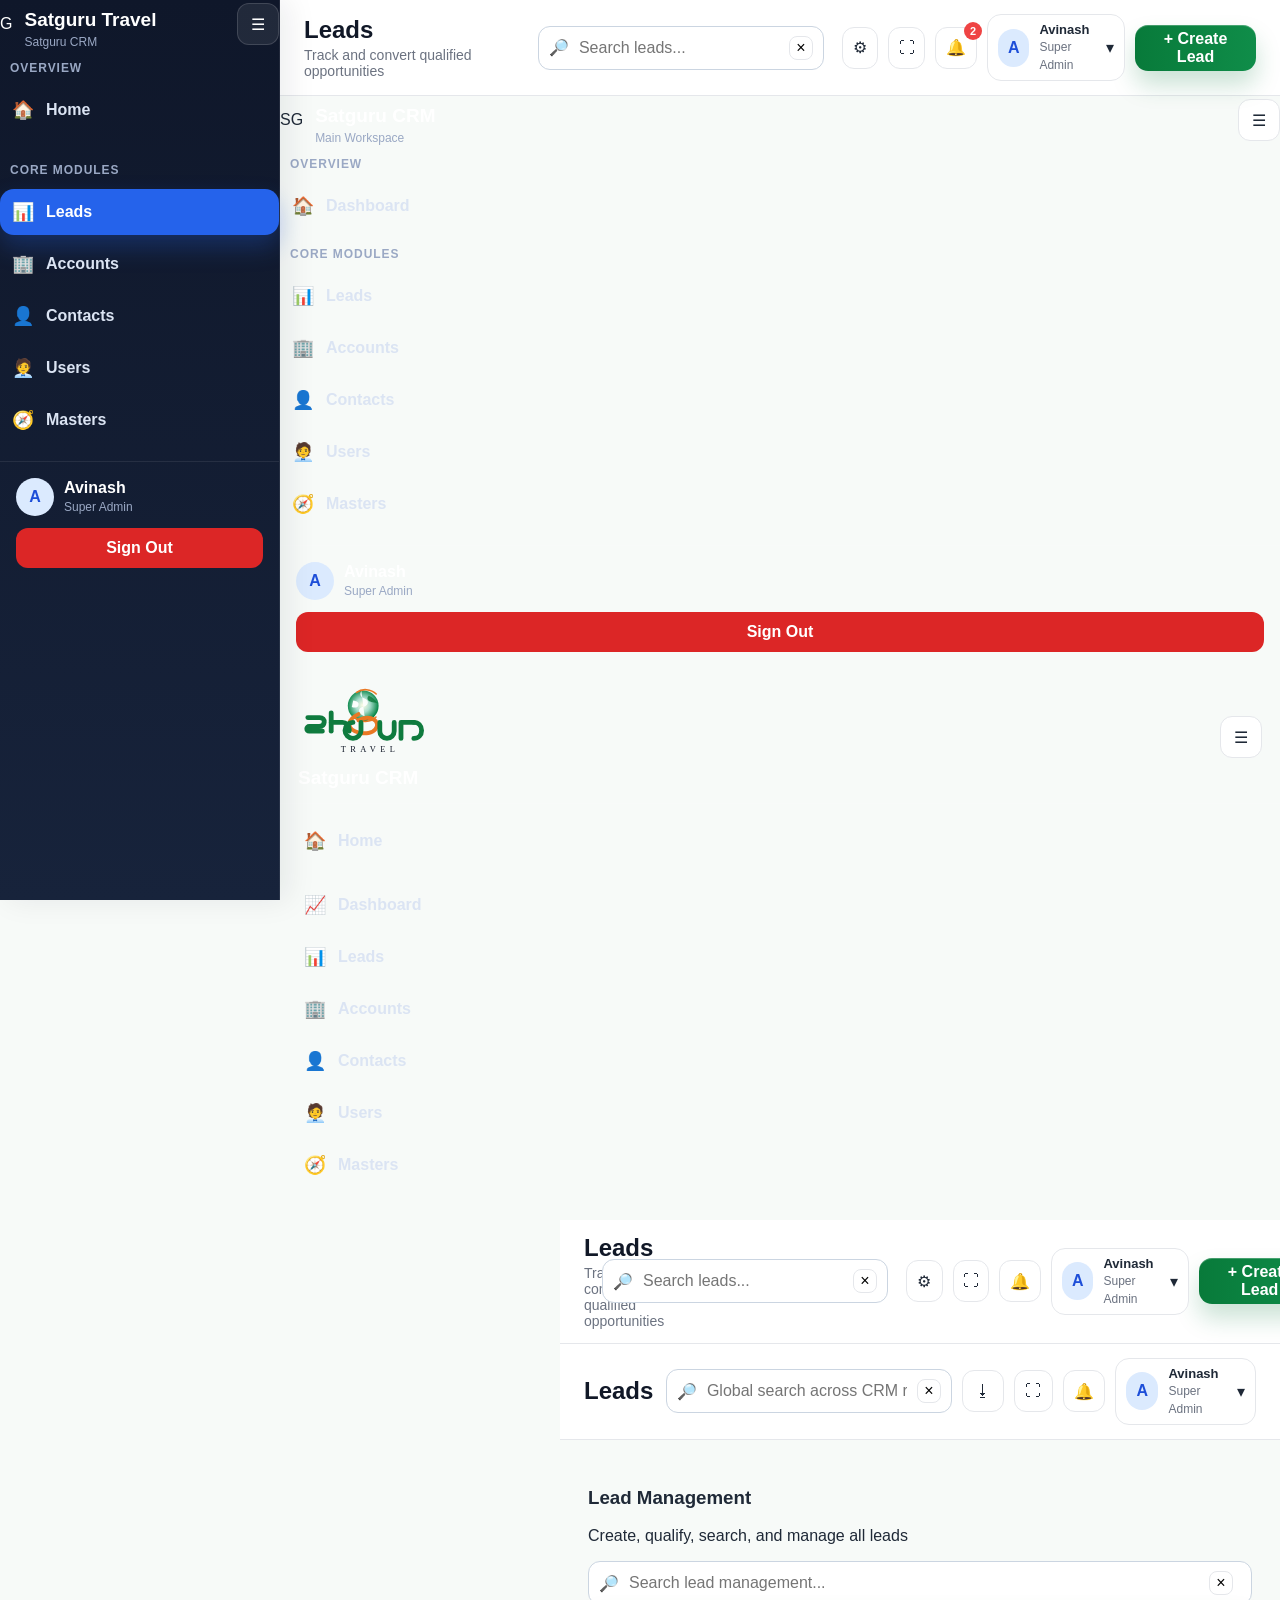
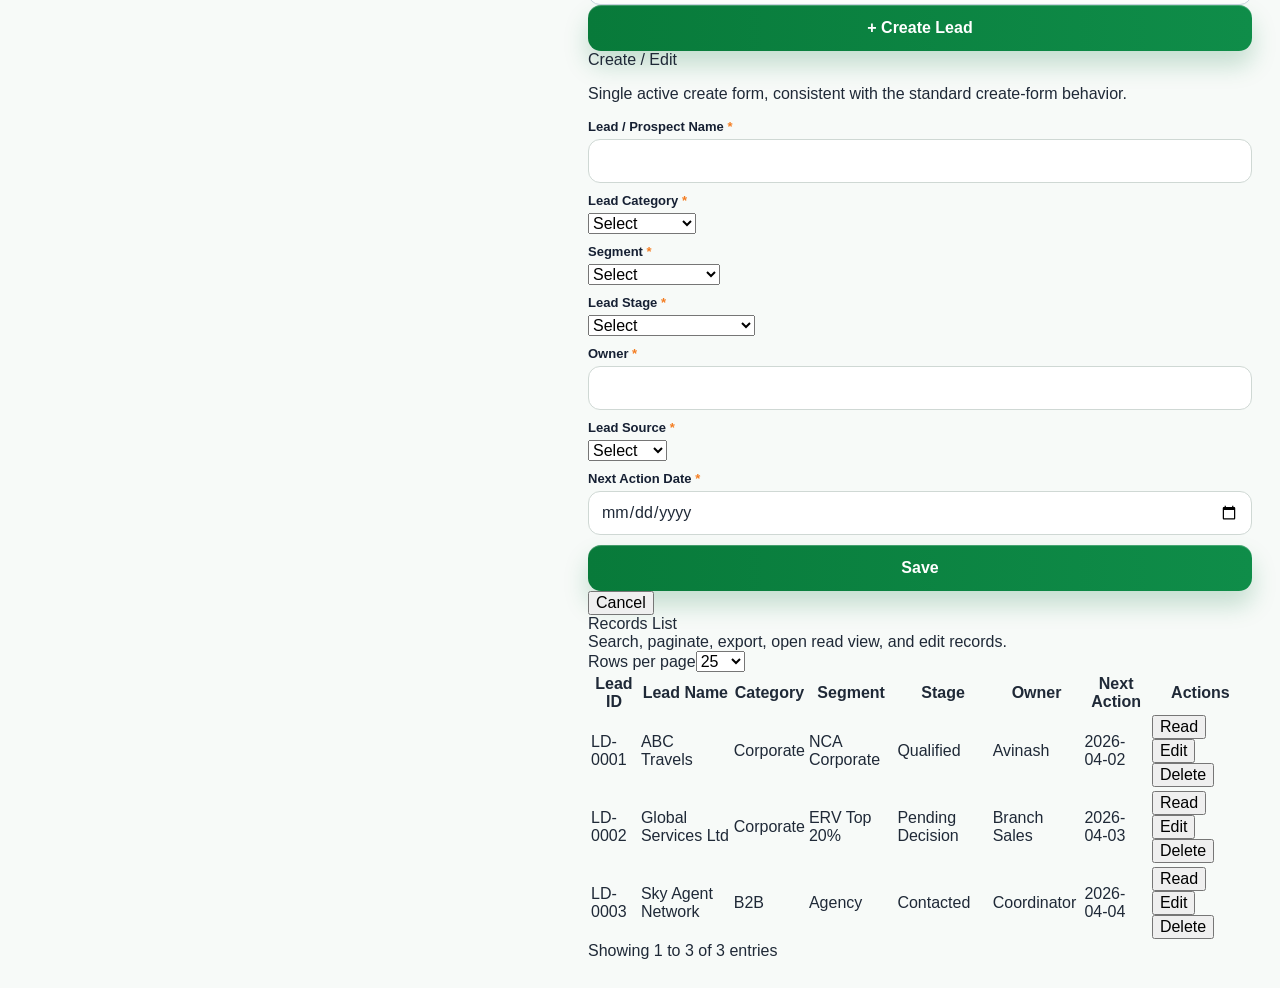
<file: leads.html>
<!DOCTYPE html><html lang="en"><head><meta charset="UTF-8"/><meta name="viewport" content="width=device-width, initial-scale=1.0"/><title>Leads - Satguru CRM</title><link rel="stylesheet" href="assets/styles.css"/></head><body data-module="leads">
<div class="app">
<aside class="sidebar" id="sidebar">
  <div class="brand"><div class="brand-mark">G</div><div class="brand-copy"><h1>Satguru Travel</h1><p>Satguru CRM</p></div><button class="sidebar-toggle js-sidebar-toggle" aria-label="Toggle sidebar">☰</button></div>
  <div class="sidebar-section"><div class="sidebar-section-title">Overview</div><nav class="nav"><a class="nav-link" href="home.html"><span class="nav-icon">🏠</span><span class="nav-label">Home</span><span class="tooltip">Home</span></a></nav></div>
  <div class="sidebar-section"><div class="sidebar-section-title">Core Modules</div><nav class="nav"><a class="nav-link active" href="leads.html"><span class="nav-icon">📊</span><span class="nav-label">Leads</span><span class="tooltip">Leads</span></a><a class="nav-link" href="accounts.html"><span class="nav-icon">🏢</span><span class="nav-label">Accounts</span><span class="tooltip">Accounts</span></a><a class="nav-link" href="contacts.html"><span class="nav-icon">👤</span><span class="nav-label">Contacts</span><span class="tooltip">Contacts</span></a><a class="nav-link" href="users.html"><span class="nav-icon">🧑‍💼</span><span class="nav-label">Users</span><span class="tooltip">Users</span></a><a class="nav-link" href="masters.html"><span class="nav-icon">🧭</span><span class="nav-label">Masters</span><span class="tooltip">Masters</span></a></nav></div>
  <div class="sidebar-footer"><div class="footer-user"><div class="avatar">A</div><div class="footer-user-copy"><strong>Avinash</strong><span>Super Admin</span></div></div><a href="index.html"><button class="logout">Sign Out</button></a></div>
</aside>
<main class="main" id="main">
  <header class="topbar"><div class="topbar-left"><button class="icon-btn mobile-sidebar-toggle js-sidebar-toggle" aria-label="Open navigation menu">☰</button><div class="topbar-title"><h2>Leads</h2><p>Track and convert qualified opportunities</p></div></div><div class="topbar-center"><div class="search-wrap"><span class="left">🔎</span><input type="text" placeholder="Search leads..."/><button class="clear-search">×</button></div></div><div class="topbar-right"><button class="icon-btn" id="settingsToggle" title="Settings" aria-label="Settings">⚙</button><button class="icon-btn" id="fullscreenToggle" aria-label="Toggle full screen"><span id="fullscreenIcon">⛶</span></button><div class="header-panel-wrap" style="position:relative"><button class="icon-btn" id="notificationToggle" title="Notifications" aria-label="Notifications">🔔<span class="badge-count" id="notificationBadge"></span></button><div class="dropdown-panel" id="notificationPanel"><div class="panel-header"><strong>Notifications</strong><button class="icon-btn" style="width:34px;height:34px" onclick="APP.closePanels()">✕</button></div><div class="panel-body" id="notificationBody"></div></div></div><div class="header-panel-wrap" style="position:relative"><div class="profile-trigger" id="profileToggle"><div class="avatar">A</div><div class="profile-copy"><strong>Avinash</strong><span>Super Admin</span></div><div class="profile-arrow">▾</div></div><div class="dropdown-panel" id="profilePanel"><div class="panel-header"><strong>User Profile</strong><button class="icon-btn" style="width:34px;height:34px" onclick="APP.closePanels()">✕</button></div><div class="panel-body"><div style="display:flex;gap:12px;align-items:center;margin-bottom:14px"><div class="avatar" style="width:56px;height:56px">A</div><div style="min-width:0"><strong>Avinash</strong><div class="status-note">Super Admin</div><div class="status-note" style="overflow:hidden;text-overflow:ellipsis;white-space:nowrap">admin@satguru.com</div></div></div><button class="ghost-btn" style="width:100%;margin-bottom:10px" onclick="window.location.href='users.html'">View Profile</button><button class="danger-btn" style="width:100%" onclick="window.location.href='index.html'">Sign Out</button></div></div></div><button class="primary-btn top-create-btn" data-create-label="+ Create Lead">+ Create Lead</button></div></header>
  <div class="brand"><div class="brand-mark">SG</div><div class="brand-copy"><h1>Satguru CRM</h1><p>Main Workspace</p></div><button class="sidebar-toggle js-sidebar-toggle" aria-label="Toggle sidebar">☰</button></div>
  <div class="sidebar-section"><div class="sidebar-section-title">Overview</div><nav class="nav"><a class="nav-link leads" href="home.html"><span class="nav-icon">🏠</span><span class="nav-label">Dashboard</span><span class="tooltip">Dashboard</span></a></nav></div>
  <div class="sidebar-section"><div class="sidebar-section-title">Core Modules</div><nav class="nav"><a class="nav-link leads" href="leads.html"><span class="nav-icon">📊</span><span class="nav-label">Leads</span><span class="tooltip">Leads</span></a><a class="nav-link leads" href="accounts.html"><span class="nav-icon">🏢</span><span class="nav-label">Accounts</span><span class="tooltip">Accounts</span></a><a class="nav-link leads" href="contacts.html"><span class="nav-icon">👤</span><span class="nav-label">Contacts</span><span class="tooltip">Contacts</span></a><a class="nav-link leads" href="users.html"><span class="nav-icon">🧑‍💼</span><span class="nav-label">Users</span><span class="tooltip">Users</span></a><a class="nav-link leads" href="masters.html"><span class="nav-icon">🧭</span><span class="nav-label">Masters</span><span class="tooltip">Masters</span></a></nav></div>
  <div class="sidebar-footer"><div class="footer-user"><div class="avatar">A</div><div class="footer-user-copy"><strong>Avinash</strong><span>Super Admin</span></div></div><a href="index.html"><button class="logout">Sign Out</button></a></div>
  <div class="sidebar-header"><div class="brand"><div class="brand-copy"><img class="brand-logo" src="assets/satguru-travel-logo.svg" alt="Satguru Travel Logo" onerror="this.style.display='none';this.nextElementSibling.style.display='block'"/><div class="brand-logo-fallback">Satguru Travel</div><h1>Satguru CRM</h1></div><button class="sidebar-toggle" id="sidebarToggle" aria-label="Toggle sidebar">☰</button></div></div><div class="sidebar-modules">
  <div class="sidebar-section"><nav class="nav"><a class="nav-link leads" href="home.html"><span class="nav-icon">🏠</span><span class="nav-label">Home</span><span class="tooltip">Home</span></a></nav></div>
  <div class="sidebar-section"><nav class="nav"><a class="nav-link" href="dashboard.html"><span class="nav-icon">📈</span><span class="nav-label">Dashboard</span><span class="tooltip">Dashboard</span></a><a class="nav-link leads" href="leads.html"><span class="nav-icon">📊</span><span class="nav-label">Leads</span><span class="tooltip">Leads</span></a><a class="nav-link leads" href="accounts.html"><span class="nav-icon">🏢</span><span class="nav-label">Accounts</span><span class="tooltip">Accounts</span></a><a class="nav-link leads" href="contacts.html"><span class="nav-icon">👤</span><span class="nav-label">Contacts</span><span class="tooltip">Contacts</span></a><a class="nav-link leads" href="users.html"><span class="nav-icon">🧑‍💼</span><span class="nav-label">Users</span><span class="tooltip">Users</span></a><a class="nav-link leads" href="masters.html"><span class="nav-icon">🧭</span><span class="nav-label">Masters</span><span class="tooltip">Masters</span></a></nav></div>
  </div>
</aside>
<main class="main" id="main">
  <header class="topbar"><div class="topbar-left"><button class="icon-btn mobile-sidebar-toggle js-sidebar-toggle" aria-label="Open navigation menu">☰</button><div class="topbar-title"><h2>Leads</h2><p>Track and convert qualified opportunities</p></div></div><div class="topbar-center"><div class="search-wrap"><span class="left">🔎</span><input type="text" placeholder="Search leads..."/><button class="clear-search">×</button></div></div><div class="topbar-right"><button class="icon-btn" id="settingsToggle" title="Settings" aria-label="Settings">⚙</button><button class="icon-btn" id="fullscreenToggle" aria-label="Toggle full screen"><span id="fullscreenIcon">⛶</span></button><div class="header-panel-wrap" style="position:relative"><button class="icon-btn" id="notificationToggle" title="Notifications" aria-label="Notifications">🔔<span class="badge-count" id="notificationBadge"></span></button><div class="dropdown-panel" id="notificationPanel"><div class="panel-header"><strong>Notifications</strong><button class="icon-btn" style="width:34px;height:34px" onclick="APP.closePanels()">✕</button></div><div class="panel-body" id="notificationBody"></div></div></div><div class="header-panel-wrap" style="position:relative"><div class="profile-trigger" id="profileToggle"><div class="avatar">A</div><div class="profile-copy"><strong>Avinash</strong><span>Super Admin</span></div><div class="profile-arrow">▾</div></div><div class="dropdown-panel" id="profilePanel"><div class="panel-header"><strong>User Profile</strong><button class="icon-btn" style="width:34px;height:34px" onclick="APP.closePanels()">✕</button></div><div class="panel-body"><div style="display:flex;gap:12px;align-items:center;margin-bottom:14px"><div class="avatar" style="width:56px;height:56px">A</div><div style="min-width:0"><strong>Avinash</strong><div class="status-note">Super Admin</div><div class="status-note" style="overflow:hidden;text-overflow:ellipsis;white-space:nowrap">admin@satguru.com</div></div></div><button class="ghost-btn" style="width:100%;margin-bottom:10px" onclick="window.location.href='users.html'">View Profile</button><button class="danger-btn" style="width:100%" onclick="window.location.href='index.html'">Sign Out</button></div></div></div><button class="primary-btn top-create-btn" data-create-label="+ Create Lead">+ Create Lead</button></div></header>
  <header class="topbar">
    <div class="topbar-left"><button class="icon-btn mobile-sidebar-toggle js-sidebar-toggle" aria-label="Open navigation menu">☰</button><div class="topbar-title"><h2>Leads</h2></div></div>
    <div class="topbar-right">
      <div class="search-wrap"><span class="left">🔎</span><input type="text" placeholder="Global search across CRM records..."/><button class="clear-search">×</button></div>
      <div class="header-panel-wrap" style="position:relative"><button class="icon-btn" id="exportToggle">⭳</button><div class="dropdown-panel" id="exportPanel"><div class="panel-header"><strong>Export</strong><button class="icon-btn" style="width:34px;height:34px" onclick="APP.closePanels()">✕</button></div><div class="panel-body" id="exportBody"></div></div></div>
      <button class="icon-btn" id="fullscreenToggle"><span id="fullscreenIcon">⛶</span></button>
      <div class="header-panel-wrap" style="position:relative"><button class="icon-btn" id="notificationToggle">🔔<span class="badge-count" id="notificationBadge"></span></button><div class="dropdown-panel" id="notificationPanel"><div class="panel-header"><strong>Notifications</strong><button class="icon-btn" style="width:34px;height:34px" onclick="APP.closePanels()">✕</button></div><div class="panel-body" id="notificationBody"></div></div></div>
      <div class="header-panel-wrap" style="position:relative"><div class="profile-trigger" id="profileToggle"><div class="avatar">A</div><div class="profile-copy"><strong>Avinash</strong><span>Super Admin</span></div><div>▾</div></div><div class="dropdown-panel" id="profilePanel"><div class="panel-header"><strong>User Profile</strong><button class="icon-btn" style="width:34px;height:34px" onclick="APP.closePanels()">✕</button></div><div class="panel-body"><div style="display:flex;gap:12px;align-items:center;margin-bottom:14px"><div class="avatar" style="width:56px;height:56px">A</div><div><strong>Avinash</strong><div class="status-note">Super Admin</div><div class="status-note">admin@satguru.com</div></div></div><button class="ghost-btn" style="width:100%;margin-bottom:10px" onclick="window.location.href='users.html'">View Profile</button><button class="danger-btn" style="width:100%" onclick="window.location.href='index.html'">Sign Out</button></div></div></div>
    </div>
  </header>
  <div class="page" id="pageRoot"></div>
</main></div>
<div class="overlay" id="overlay"></div><div class="drawer" id="drawer"></div>
<script src="assets/app.js"></script></body></html>
</file>
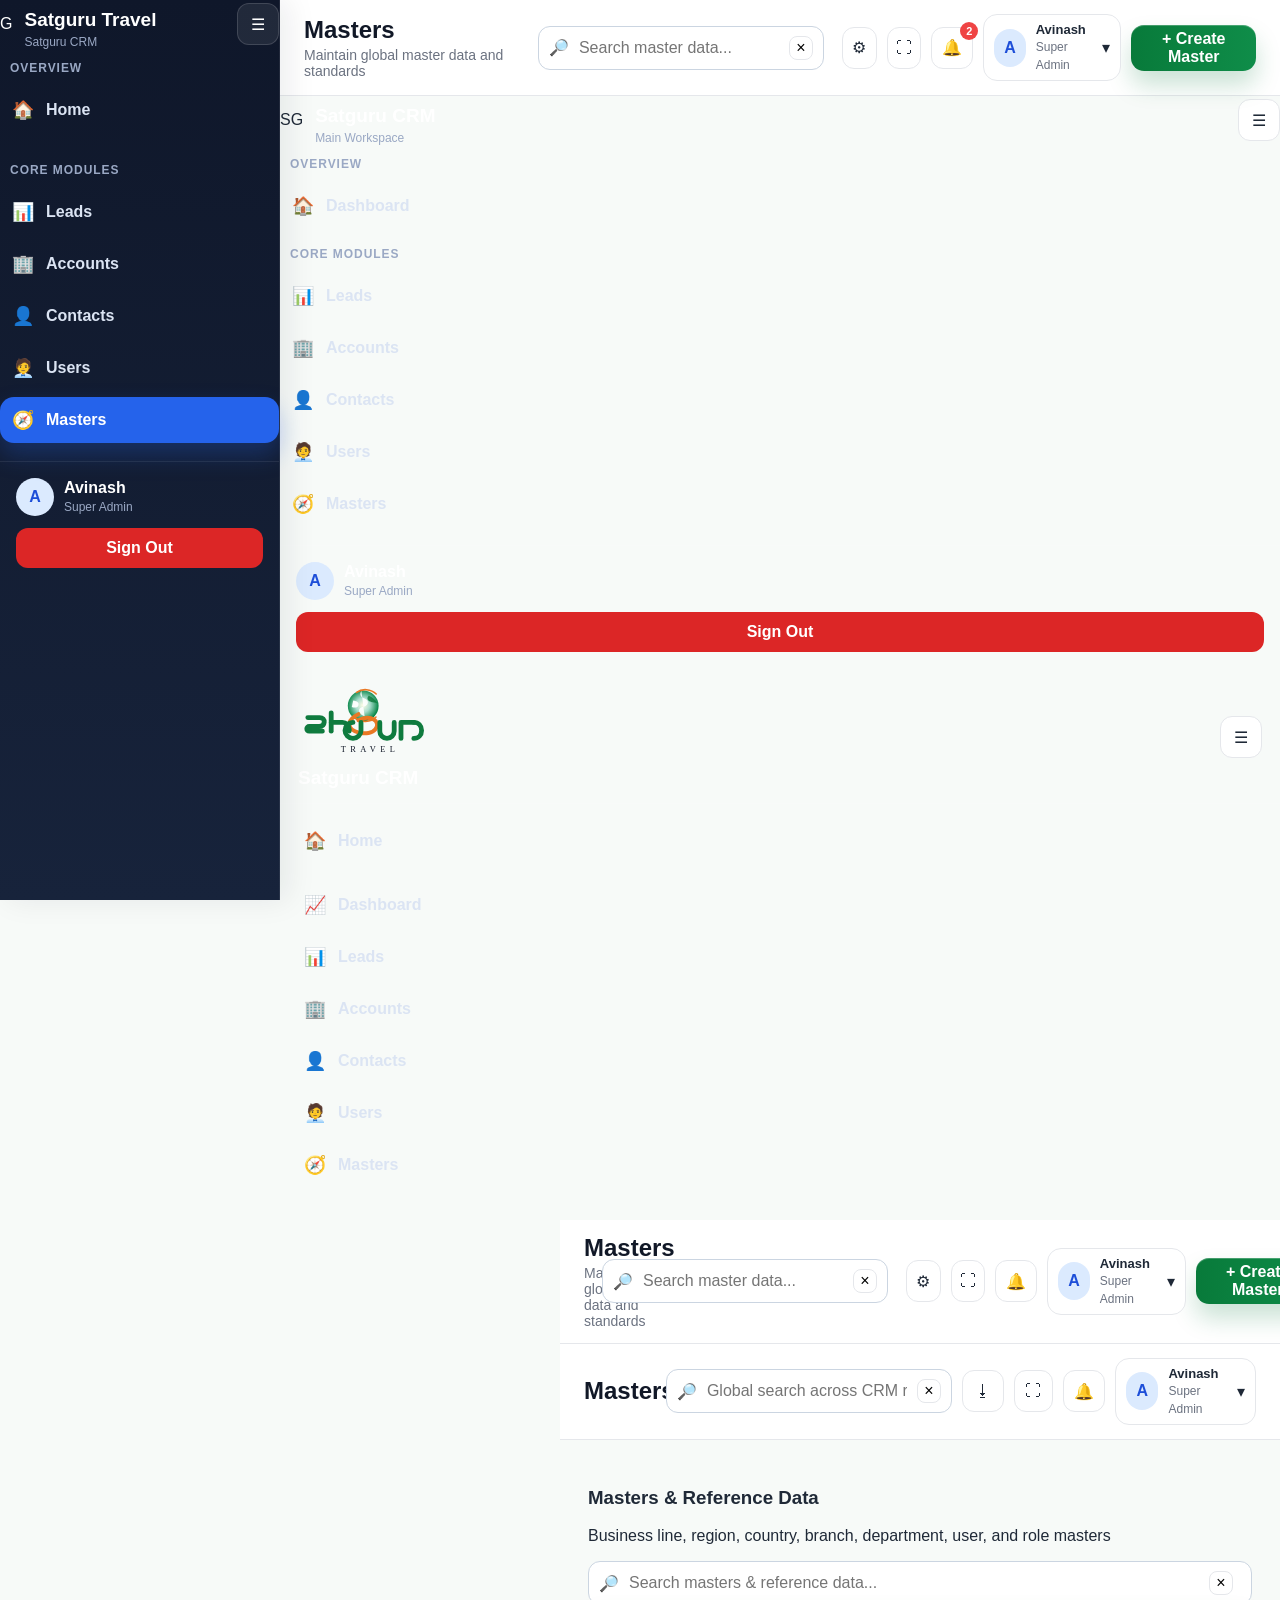
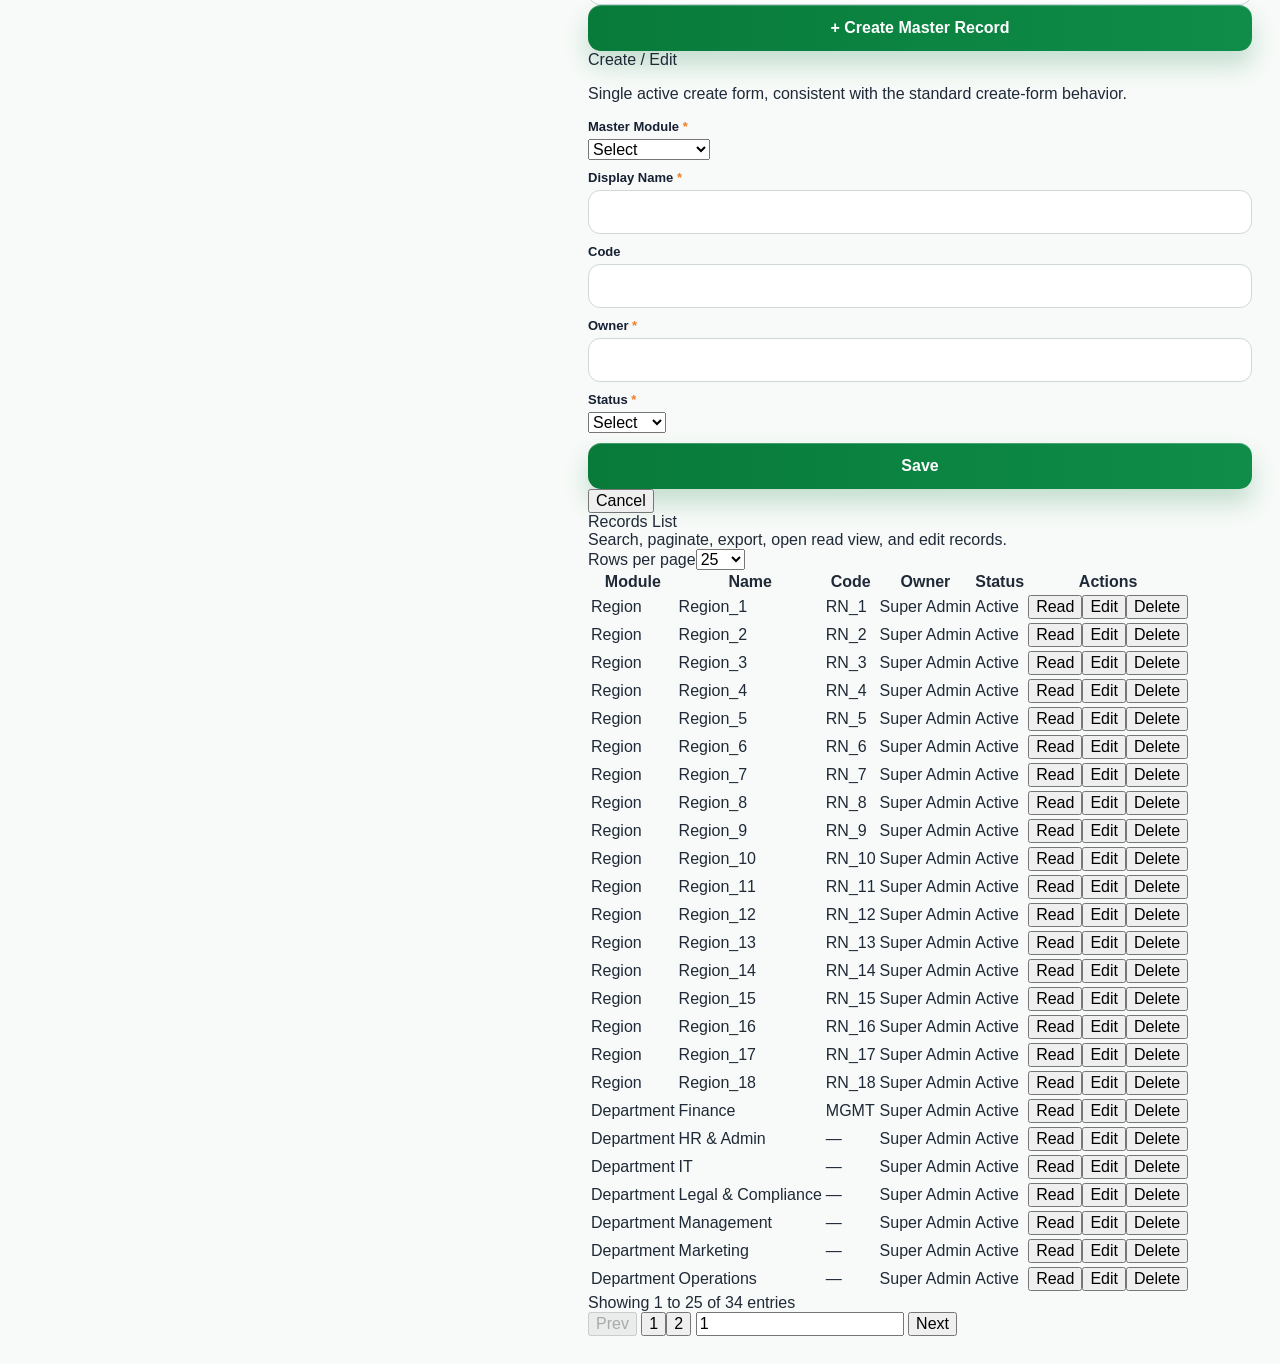
<file: masters.html>
<!DOCTYPE html><html lang="en"><head><meta charset="UTF-8"/><meta name="viewport" content="width=device-width, initial-scale=1.0"/><title>Masters - Satguru CRM</title><link rel="stylesheet" href="assets/styles.css"/></head><body data-module="masters">
<div class="app">
<aside class="sidebar" id="sidebar">
  <div class="brand"><div class="brand-mark">G</div><div class="brand-copy"><h1>Satguru Travel</h1><p>Satguru CRM</p></div><button class="sidebar-toggle js-sidebar-toggle" aria-label="Toggle sidebar">☰</button></div>
  <div class="sidebar-section"><div class="sidebar-section-title">Overview</div><nav class="nav"><a class="nav-link" href="home.html"><span class="nav-icon">🏠</span><span class="nav-label">Home</span><span class="tooltip">Home</span></a></nav></div>
  <div class="sidebar-section"><div class="sidebar-section-title">Core Modules</div><nav class="nav"><a class="nav-link" href="leads.html"><span class="nav-icon">📊</span><span class="nav-label">Leads</span><span class="tooltip">Leads</span></a><a class="nav-link" href="accounts.html"><span class="nav-icon">🏢</span><span class="nav-label">Accounts</span><span class="tooltip">Accounts</span></a><a class="nav-link" href="contacts.html"><span class="nav-icon">👤</span><span class="nav-label">Contacts</span><span class="tooltip">Contacts</span></a><a class="nav-link" href="users.html"><span class="nav-icon">🧑‍💼</span><span class="nav-label">Users</span><span class="tooltip">Users</span></a><a class="nav-link active" href="masters.html"><span class="nav-icon">🧭</span><span class="nav-label">Masters</span><span class="tooltip">Masters</span></a></nav></div>
  <div class="sidebar-footer"><div class="footer-user"><div class="avatar">A</div><div class="footer-user-copy"><strong>Avinash</strong><span>Super Admin</span></div></div><a href="index.html"><button class="logout">Sign Out</button></a></div>
</aside>
<main class="main" id="main">
  <header class="topbar"><div class="topbar-left"><button class="icon-btn mobile-sidebar-toggle js-sidebar-toggle" aria-label="Open navigation menu">☰</button><div class="topbar-title"><h2>Masters</h2><p>Maintain global master data and standards</p></div></div><div class="topbar-center"><div class="search-wrap"><span class="left">🔎</span><input type="text" placeholder="Search master data..."/><button class="clear-search">×</button></div></div><div class="topbar-right"><button class="icon-btn" id="settingsToggle" title="Settings" aria-label="Settings">⚙</button><button class="icon-btn" id="fullscreenToggle" aria-label="Toggle full screen"><span id="fullscreenIcon">⛶</span></button><div class="header-panel-wrap" style="position:relative"><button class="icon-btn" id="notificationToggle" title="Notifications" aria-label="Notifications">🔔<span class="badge-count" id="notificationBadge"></span></button><div class="dropdown-panel" id="notificationPanel"><div class="panel-header"><strong>Notifications</strong><button class="icon-btn" style="width:34px;height:34px" onclick="APP.closePanels()">✕</button></div><div class="panel-body" id="notificationBody"></div></div></div><div class="header-panel-wrap" style="position:relative"><div class="profile-trigger" id="profileToggle"><div class="avatar">A</div><div class="profile-copy"><strong>Avinash</strong><span>Super Admin</span></div><div class="profile-arrow">▾</div></div><div class="dropdown-panel" id="profilePanel"><div class="panel-header"><strong>User Profile</strong><button class="icon-btn" style="width:34px;height:34px" onclick="APP.closePanels()">✕</button></div><div class="panel-body"><div style="display:flex;gap:12px;align-items:center;margin-bottom:14px"><div class="avatar" style="width:56px;height:56px">A</div><div style="min-width:0"><strong>Avinash</strong><div class="status-note">Super Admin</div><div class="status-note" style="overflow:hidden;text-overflow:ellipsis;white-space:nowrap">admin@satguru.com</div></div></div><button class="ghost-btn" style="width:100%;margin-bottom:10px" onclick="window.location.href='users.html'">View Profile</button><button class="danger-btn" style="width:100%" onclick="window.location.href='index.html'">Sign Out</button></div></div></div><button class="primary-btn top-create-btn" data-create-label="+ Create Master">+ Create Master</button></div></header>
  <div class="brand"><div class="brand-mark">SG</div><div class="brand-copy"><h1>Satguru CRM</h1><p>Main Workspace</p></div><button class="sidebar-toggle js-sidebar-toggle" aria-label="Toggle sidebar">☰</button></div>
  <div class="sidebar-section"><div class="sidebar-section-title">Overview</div><nav class="nav"><a class="nav-link masters" href="home.html"><span class="nav-icon">🏠</span><span class="nav-label">Dashboard</span><span class="tooltip">Dashboard</span></a></nav></div>
  <div class="sidebar-section"><div class="sidebar-section-title">Core Modules</div><nav class="nav"><a class="nav-link masters" href="leads.html"><span class="nav-icon">📊</span><span class="nav-label">Leads</span><span class="tooltip">Leads</span></a><a class="nav-link masters" href="accounts.html"><span class="nav-icon">🏢</span><span class="nav-label">Accounts</span><span class="tooltip">Accounts</span></a><a class="nav-link masters" href="contacts.html"><span class="nav-icon">👤</span><span class="nav-label">Contacts</span><span class="tooltip">Contacts</span></a><a class="nav-link masters" href="users.html"><span class="nav-icon">🧑‍💼</span><span class="nav-label">Users</span><span class="tooltip">Users</span></a><a class="nav-link masters" href="masters.html"><span class="nav-icon">🧭</span><span class="nav-label">Masters</span><span class="tooltip">Masters</span></a></nav></div>
  <div class="sidebar-footer"><div class="footer-user"><div class="avatar">A</div><div class="footer-user-copy"><strong>Avinash</strong><span>Super Admin</span></div></div><a href="index.html"><button class="logout">Sign Out</button></a></div>
  <div class="sidebar-header"><div class="brand"><div class="brand-copy"><img class="brand-logo" src="assets/satguru-travel-logo.svg" alt="Satguru Travel Logo" onerror="this.style.display='none';this.nextElementSibling.style.display='block'"/><div class="brand-logo-fallback">Satguru Travel</div><h1>Satguru CRM</h1></div><button class="sidebar-toggle" id="sidebarToggle" aria-label="Toggle sidebar">☰</button></div></div><div class="sidebar-modules">
  <div class="sidebar-section"><nav class="nav"><a class="nav-link masters" href="home.html"><span class="nav-icon">🏠</span><span class="nav-label">Home</span><span class="tooltip">Home</span></a></nav></div>
  <div class="sidebar-section"><nav class="nav"><a class="nav-link" href="dashboard.html"><span class="nav-icon">📈</span><span class="nav-label">Dashboard</span><span class="tooltip">Dashboard</span></a><a class="nav-link masters" href="leads.html"><span class="nav-icon">📊</span><span class="nav-label">Leads</span><span class="tooltip">Leads</span></a><a class="nav-link masters" href="accounts.html"><span class="nav-icon">🏢</span><span class="nav-label">Accounts</span><span class="tooltip">Accounts</span></a><a class="nav-link masters" href="contacts.html"><span class="nav-icon">👤</span><span class="nav-label">Contacts</span><span class="tooltip">Contacts</span></a><a class="nav-link masters" href="users.html"><span class="nav-icon">🧑‍💼</span><span class="nav-label">Users</span><span class="tooltip">Users</span></a><a class="nav-link masters" href="masters.html"><span class="nav-icon">🧭</span><span class="nav-label">Masters</span><span class="tooltip">Masters</span></a></nav></div>
  </div>
</aside>
<main class="main" id="main">
  <header class="topbar"><div class="topbar-left"><button class="icon-btn mobile-sidebar-toggle js-sidebar-toggle" aria-label="Open navigation menu">☰</button><div class="topbar-title"><h2>Masters</h2><p>Maintain global master data and standards</p></div></div><div class="topbar-center"><div class="search-wrap"><span class="left">🔎</span><input type="text" placeholder="Search master data..."/><button class="clear-search">×</button></div></div><div class="topbar-right"><button class="icon-btn" id="settingsToggle" title="Settings" aria-label="Settings">⚙</button><button class="icon-btn" id="fullscreenToggle" aria-label="Toggle full screen"><span id="fullscreenIcon">⛶</span></button><div class="header-panel-wrap" style="position:relative"><button class="icon-btn" id="notificationToggle" title="Notifications" aria-label="Notifications">🔔<span class="badge-count" id="notificationBadge"></span></button><div class="dropdown-panel" id="notificationPanel"><div class="panel-header"><strong>Notifications</strong><button class="icon-btn" style="width:34px;height:34px" onclick="APP.closePanels()">✕</button></div><div class="panel-body" id="notificationBody"></div></div></div><div class="header-panel-wrap" style="position:relative"><div class="profile-trigger" id="profileToggle"><div class="avatar">A</div><div class="profile-copy"><strong>Avinash</strong><span>Super Admin</span></div><div class="profile-arrow">▾</div></div><div class="dropdown-panel" id="profilePanel"><div class="panel-header"><strong>User Profile</strong><button class="icon-btn" style="width:34px;height:34px" onclick="APP.closePanels()">✕</button></div><div class="panel-body"><div style="display:flex;gap:12px;align-items:center;margin-bottom:14px"><div class="avatar" style="width:56px;height:56px">A</div><div style="min-width:0"><strong>Avinash</strong><div class="status-note">Super Admin</div><div class="status-note" style="overflow:hidden;text-overflow:ellipsis;white-space:nowrap">admin@satguru.com</div></div></div><button class="ghost-btn" style="width:100%;margin-bottom:10px" onclick="window.location.href='users.html'">View Profile</button><button class="danger-btn" style="width:100%" onclick="window.location.href='index.html'">Sign Out</button></div></div></div><button class="primary-btn top-create-btn" data-create-label="+ Create Master">+ Create Master</button></div></header>
  <header class="topbar">
    <div class="topbar-left"><button class="icon-btn mobile-sidebar-toggle js-sidebar-toggle" aria-label="Open navigation menu">☰</button><div class="topbar-title"><h2>Masters</h2></div></div>
    <div class="topbar-right">
      <div class="search-wrap"><span class="left">🔎</span><input type="text" placeholder="Global search across CRM records..."/><button class="clear-search">×</button></div>
      <div class="header-panel-wrap" style="position:relative"><button class="icon-btn" id="exportToggle">⭳</button><div class="dropdown-panel" id="exportPanel"><div class="panel-header"><strong>Export</strong><button class="icon-btn" style="width:34px;height:34px" onclick="APP.closePanels()">✕</button></div><div class="panel-body" id="exportBody"></div></div></div>
      <button class="icon-btn" id="fullscreenToggle"><span id="fullscreenIcon">⛶</span></button>
      <div class="header-panel-wrap" style="position:relative"><button class="icon-btn" id="notificationToggle">🔔<span class="badge-count" id="notificationBadge"></span></button><div class="dropdown-panel" id="notificationPanel"><div class="panel-header"><strong>Notifications</strong><button class="icon-btn" style="width:34px;height:34px" onclick="APP.closePanels()">✕</button></div><div class="panel-body" id="notificationBody"></div></div></div>
      <div class="header-panel-wrap" style="position:relative"><div class="profile-trigger" id="profileToggle"><div class="avatar">A</div><div class="profile-copy"><strong>Avinash</strong><span>Super Admin</span></div><div>▾</div></div><div class="dropdown-panel" id="profilePanel"><div class="panel-header"><strong>User Profile</strong><button class="icon-btn" style="width:34px;height:34px" onclick="APP.closePanels()">✕</button></div><div class="panel-body"><div style="display:flex;gap:12px;align-items:center;margin-bottom:14px"><div class="avatar" style="width:56px;height:56px">A</div><div><strong>Avinash</strong><div class="status-note">Super Admin</div><div class="status-note">admin@satguru.com</div></div></div><button class="ghost-btn" style="width:100%;margin-bottom:10px" onclick="window.location.href='users.html'">View Profile</button><button class="danger-btn" style="width:100%" onclick="window.location.href='index.html'">Sign Out</button></div></div></div>
    </div>
  </header>
  <div class="page" id="pageRoot"></div>
</main></div>
<div class="overlay" id="overlay"></div><div class="drawer" id="drawer"></div>
<script src="assets/app.js"></script></body></html>
</file>
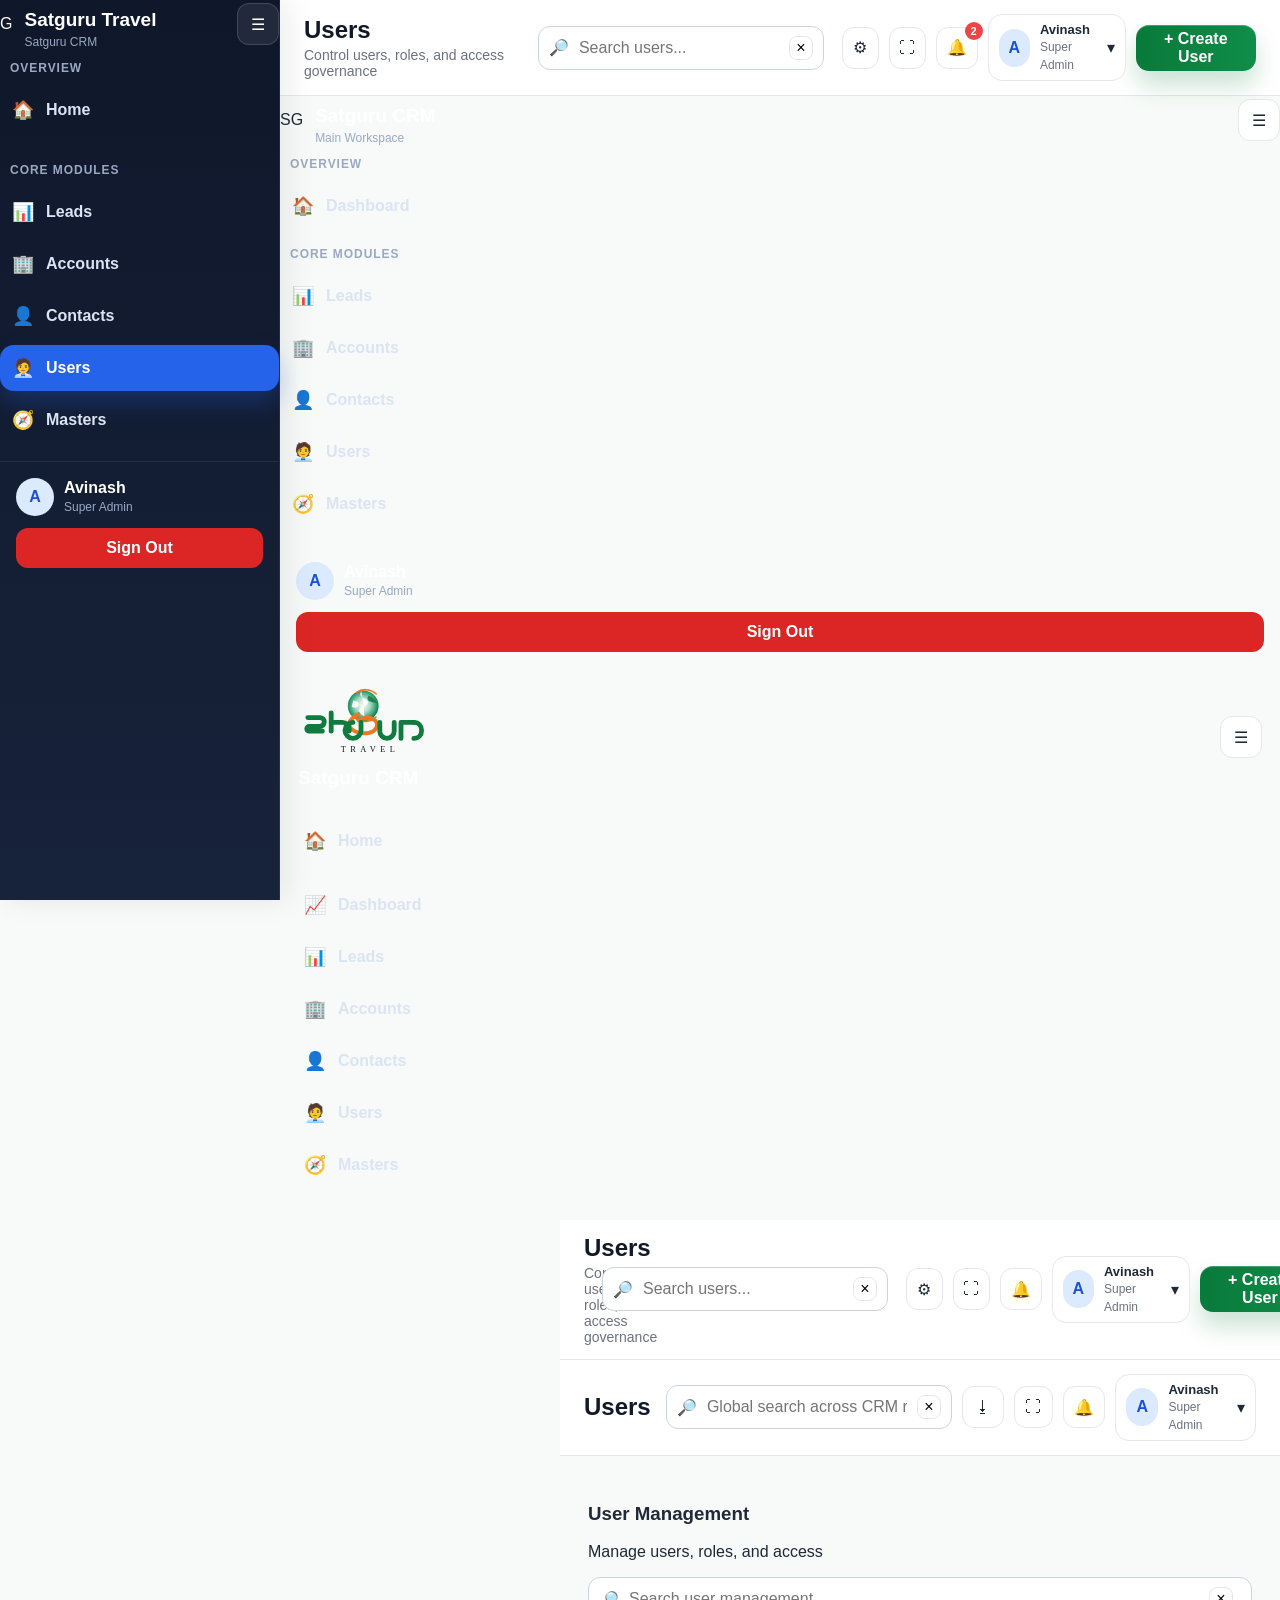
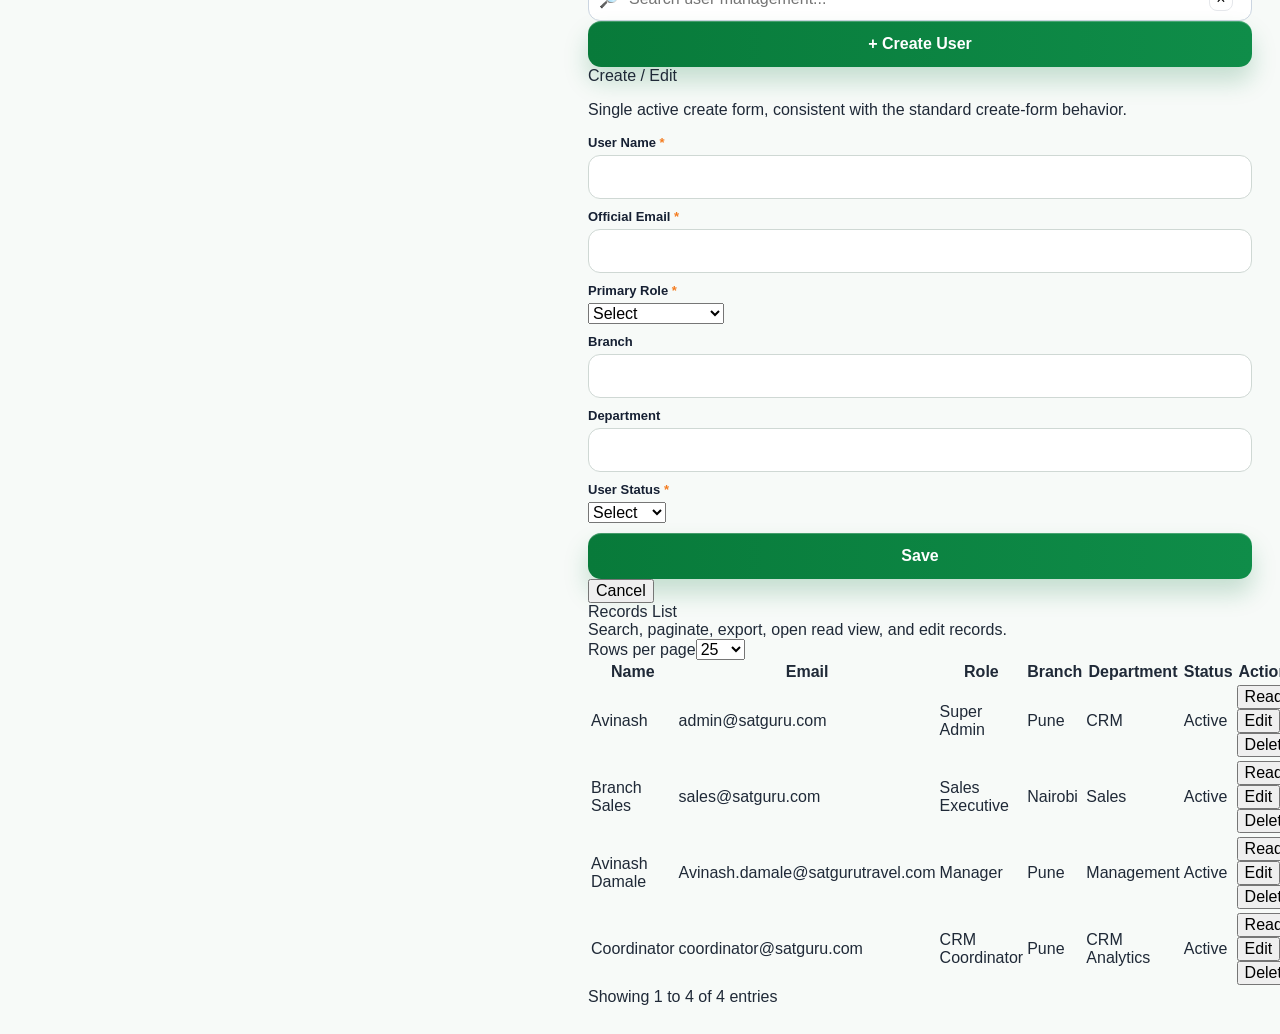
<file: users.html>
<!DOCTYPE html><html lang="en"><head><meta charset="UTF-8"/><meta name="viewport" content="width=device-width, initial-scale=1.0"/><title>Users - Satguru CRM</title><link rel="stylesheet" href="assets/styles.css"/></head><body data-module="users">
<div class="app">
<aside class="sidebar" id="sidebar">
  <div class="brand"><div class="brand-mark">G</div><div class="brand-copy"><h1>Satguru Travel</h1><p>Satguru CRM</p></div><button class="sidebar-toggle js-sidebar-toggle" aria-label="Toggle sidebar">☰</button></div>
  <div class="sidebar-section"><div class="sidebar-section-title">Overview</div><nav class="nav"><a class="nav-link" href="home.html"><span class="nav-icon">🏠</span><span class="nav-label">Home</span><span class="tooltip">Home</span></a></nav></div>
  <div class="sidebar-section"><div class="sidebar-section-title">Core Modules</div><nav class="nav"><a class="nav-link" href="leads.html"><span class="nav-icon">📊</span><span class="nav-label">Leads</span><span class="tooltip">Leads</span></a><a class="nav-link" href="accounts.html"><span class="nav-icon">🏢</span><span class="nav-label">Accounts</span><span class="tooltip">Accounts</span></a><a class="nav-link" href="contacts.html"><span class="nav-icon">👤</span><span class="nav-label">Contacts</span><span class="tooltip">Contacts</span></a><a class="nav-link active" href="users.html"><span class="nav-icon">🧑‍💼</span><span class="nav-label">Users</span><span class="tooltip">Users</span></a><a class="nav-link" href="masters.html"><span class="nav-icon">🧭</span><span class="nav-label">Masters</span><span class="tooltip">Masters</span></a></nav></div>
  <div class="sidebar-footer"><div class="footer-user"><div class="avatar">A</div><div class="footer-user-copy"><strong>Avinash</strong><span>Super Admin</span></div></div><a href="index.html"><button class="logout">Sign Out</button></a></div>
</aside>
<main class="main" id="main">
  <header class="topbar"><div class="topbar-left"><button class="icon-btn mobile-sidebar-toggle js-sidebar-toggle" aria-label="Open navigation menu">☰</button><div class="topbar-title"><h2>Users</h2><p>Control users, roles, and access governance</p></div></div><div class="topbar-center"><div class="search-wrap"><span class="left">🔎</span><input type="text" placeholder="Search users..."/><button class="clear-search">×</button></div></div><div class="topbar-right"><button class="icon-btn" id="settingsToggle" title="Settings" aria-label="Settings">⚙</button><button class="icon-btn" id="fullscreenToggle" aria-label="Toggle full screen"><span id="fullscreenIcon">⛶</span></button><div class="header-panel-wrap" style="position:relative"><button class="icon-btn" id="notificationToggle" title="Notifications" aria-label="Notifications">🔔<span class="badge-count" id="notificationBadge"></span></button><div class="dropdown-panel" id="notificationPanel"><div class="panel-header"><strong>Notifications</strong><button class="icon-btn" style="width:34px;height:34px" onclick="APP.closePanels()">✕</button></div><div class="panel-body" id="notificationBody"></div></div></div><div class="header-panel-wrap" style="position:relative"><div class="profile-trigger" id="profileToggle"><div class="avatar">A</div><div class="profile-copy"><strong>Avinash</strong><span>Super Admin</span></div><div class="profile-arrow">▾</div></div><div class="dropdown-panel" id="profilePanel"><div class="panel-header"><strong>User Profile</strong><button class="icon-btn" style="width:34px;height:34px" onclick="APP.closePanels()">✕</button></div><div class="panel-body"><div style="display:flex;gap:12px;align-items:center;margin-bottom:14px"><div class="avatar" style="width:56px;height:56px">A</div><div style="min-width:0"><strong>Avinash</strong><div class="status-note">Super Admin</div><div class="status-note" style="overflow:hidden;text-overflow:ellipsis;white-space:nowrap">admin@satguru.com</div></div></div><button class="ghost-btn" style="width:100%;margin-bottom:10px" onclick="window.location.href='users.html'">View Profile</button><button class="danger-btn" style="width:100%" onclick="window.location.href='index.html'">Sign Out</button></div></div></div><button class="primary-btn top-create-btn" data-create-label="+ Create User">+ Create User</button></div></header>
  <div class="brand"><div class="brand-mark">SG</div><div class="brand-copy"><h1>Satguru CRM</h1><p>Main Workspace</p></div><button class="sidebar-toggle js-sidebar-toggle" aria-label="Toggle sidebar">☰</button></div>
  <div class="sidebar-section"><div class="sidebar-section-title">Overview</div><nav class="nav"><a class="nav-link users" href="home.html"><span class="nav-icon">🏠</span><span class="nav-label">Dashboard</span><span class="tooltip">Dashboard</span></a></nav></div>
  <div class="sidebar-section"><div class="sidebar-section-title">Core Modules</div><nav class="nav"><a class="nav-link users" href="leads.html"><span class="nav-icon">📊</span><span class="nav-label">Leads</span><span class="tooltip">Leads</span></a><a class="nav-link users" href="accounts.html"><span class="nav-icon">🏢</span><span class="nav-label">Accounts</span><span class="tooltip">Accounts</span></a><a class="nav-link users" href="contacts.html"><span class="nav-icon">👤</span><span class="nav-label">Contacts</span><span class="tooltip">Contacts</span></a><a class="nav-link users" href="users.html"><span class="nav-icon">🧑‍💼</span><span class="nav-label">Users</span><span class="tooltip">Users</span></a><a class="nav-link users" href="masters.html"><span class="nav-icon">🧭</span><span class="nav-label">Masters</span><span class="tooltip">Masters</span></a></nav></div>
  <div class="sidebar-footer"><div class="footer-user"><div class="avatar">A</div><div class="footer-user-copy"><strong>Avinash</strong><span>Super Admin</span></div></div><a href="index.html"><button class="logout">Sign Out</button></a></div>
  <div class="sidebar-header"><div class="brand"><div class="brand-copy"><img class="brand-logo" src="assets/satguru-travel-logo.svg" alt="Satguru Travel Logo" onerror="this.style.display='none';this.nextElementSibling.style.display='block'"/><div class="brand-logo-fallback">Satguru Travel</div><h1>Satguru CRM</h1></div><button class="sidebar-toggle" id="sidebarToggle" aria-label="Toggle sidebar">☰</button></div></div><div class="sidebar-modules">
  <div class="sidebar-section"><nav class="nav"><a class="nav-link users" href="home.html"><span class="nav-icon">🏠</span><span class="nav-label">Home</span><span class="tooltip">Home</span></a></nav></div>
  <div class="sidebar-section"><nav class="nav"><a class="nav-link" href="dashboard.html"><span class="nav-icon">📈</span><span class="nav-label">Dashboard</span><span class="tooltip">Dashboard</span></a><a class="nav-link users" href="leads.html"><span class="nav-icon">📊</span><span class="nav-label">Leads</span><span class="tooltip">Leads</span></a><a class="nav-link users" href="accounts.html"><span class="nav-icon">🏢</span><span class="nav-label">Accounts</span><span class="tooltip">Accounts</span></a><a class="nav-link users" href="contacts.html"><span class="nav-icon">👤</span><span class="nav-label">Contacts</span><span class="tooltip">Contacts</span></a><a class="nav-link users" href="users.html"><span class="nav-icon">🧑‍💼</span><span class="nav-label">Users</span><span class="tooltip">Users</span></a><a class="nav-link users" href="masters.html"><span class="nav-icon">🧭</span><span class="nav-label">Masters</span><span class="tooltip">Masters</span></a></nav></div>
  </div>
</aside>
<main class="main" id="main">
  <header class="topbar"><div class="topbar-left"><button class="icon-btn mobile-sidebar-toggle js-sidebar-toggle" aria-label="Open navigation menu">☰</button><div class="topbar-title"><h2>Users</h2><p>Control users, roles, and access governance</p></div></div><div class="topbar-center"><div class="search-wrap"><span class="left">🔎</span><input type="text" placeholder="Search users..."/><button class="clear-search">×</button></div></div><div class="topbar-right"><button class="icon-btn" id="settingsToggle" title="Settings" aria-label="Settings">⚙</button><button class="icon-btn" id="fullscreenToggle" aria-label="Toggle full screen"><span id="fullscreenIcon">⛶</span></button><div class="header-panel-wrap" style="position:relative"><button class="icon-btn" id="notificationToggle" title="Notifications" aria-label="Notifications">🔔<span class="badge-count" id="notificationBadge"></span></button><div class="dropdown-panel" id="notificationPanel"><div class="panel-header"><strong>Notifications</strong><button class="icon-btn" style="width:34px;height:34px" onclick="APP.closePanels()">✕</button></div><div class="panel-body" id="notificationBody"></div></div></div><div class="header-panel-wrap" style="position:relative"><div class="profile-trigger" id="profileToggle"><div class="avatar">A</div><div class="profile-copy"><strong>Avinash</strong><span>Super Admin</span></div><div class="profile-arrow">▾</div></div><div class="dropdown-panel" id="profilePanel"><div class="panel-header"><strong>User Profile</strong><button class="icon-btn" style="width:34px;height:34px" onclick="APP.closePanels()">✕</button></div><div class="panel-body"><div style="display:flex;gap:12px;align-items:center;margin-bottom:14px"><div class="avatar" style="width:56px;height:56px">A</div><div style="min-width:0"><strong>Avinash</strong><div class="status-note">Super Admin</div><div class="status-note" style="overflow:hidden;text-overflow:ellipsis;white-space:nowrap">admin@satguru.com</div></div></div><button class="ghost-btn" style="width:100%;margin-bottom:10px" onclick="window.location.href='users.html'">View Profile</button><button class="danger-btn" style="width:100%" onclick="window.location.href='index.html'">Sign Out</button></div></div></div><button class="primary-btn top-create-btn" data-create-label="+ Create User">+ Create User</button></div></header>
  <header class="topbar">
    <div class="topbar-left"><button class="icon-btn mobile-sidebar-toggle js-sidebar-toggle" aria-label="Open navigation menu">☰</button><div class="topbar-title"><h2>Users</h2></div></div>
    <div class="topbar-right">
      <div class="search-wrap"><span class="left">🔎</span><input type="text" placeholder="Global search across CRM records..."/><button class="clear-search">×</button></div>
      <div class="header-panel-wrap" style="position:relative"><button class="icon-btn" id="exportToggle">⭳</button><div class="dropdown-panel" id="exportPanel"><div class="panel-header"><strong>Export</strong><button class="icon-btn" style="width:34px;height:34px" onclick="APP.closePanels()">✕</button></div><div class="panel-body" id="exportBody"></div></div></div>
      <button class="icon-btn" id="fullscreenToggle"><span id="fullscreenIcon">⛶</span></button>
      <div class="header-panel-wrap" style="position:relative"><button class="icon-btn" id="notificationToggle">🔔<span class="badge-count" id="notificationBadge"></span></button><div class="dropdown-panel" id="notificationPanel"><div class="panel-header"><strong>Notifications</strong><button class="icon-btn" style="width:34px;height:34px" onclick="APP.closePanels()">✕</button></div><div class="panel-body" id="notificationBody"></div></div></div>
      <div class="header-panel-wrap" style="position:relative"><div class="profile-trigger" id="profileToggle"><div class="avatar">A</div><div class="profile-copy"><strong>Avinash</strong><span>Super Admin</span></div><div>▾</div></div><div class="dropdown-panel" id="profilePanel"><div class="panel-header"><strong>User Profile</strong><button class="icon-btn" style="width:34px;height:34px" onclick="APP.closePanels()">✕</button></div><div class="panel-body"><div style="display:flex;gap:12px;align-items:center;margin-bottom:14px"><div class="avatar" style="width:56px;height:56px">A</div><div><strong>Avinash</strong><div class="status-note">Super Admin</div><div class="status-note">admin@satguru.com</div></div></div><button class="ghost-btn" style="width:100%;margin-bottom:10px" onclick="window.location.href='users.html'">View Profile</button><button class="danger-btn" style="width:100%" onclick="window.location.href='index.html'">Sign Out</button></div></div></div>
    </div>
  </header>
  <div class="page" id="pageRoot"></div>
</main></div>
<div class="overlay" id="overlay"></div><div class="drawer" id="drawer"></div>
<script src="assets/app.js"></script></body></html>
</file>
<file: assets/styles.css>
:root{--sidebar-width:280px;--sidebar-collapsed:88px;--bg:#f7faf8;--surface:#fff;--surface-soft:#f8fbf8;--text:#1f2937;--muted:#6b7280;--line:#e5e7eb;--line-strong:#cbd5cf;--primary:#0f7b3e;--primary-dark:#0b5f30;--primary-soft:#eaf6ef;--success:#15803d;--warning:#f47c20;--danger:#dc2626;--shadow:0 12px 32px rgba(15,23,42,.08);--radius-xl:22px;--radius-lg:18px;--radius-md:14px;--radius-sm:12px}*{box-sizing:border-box}html,body{margin:0;padding:0;font-family:Inter,Arial,sans-serif;color:var(--text);background:var(--bg);overflow-x:hidden}body{-webkit-text-size-adjust:100%;text-size-adjust:100%}a{text-decoration:none;color:inherit}button,input,select,textarea{font:inherit}.hidden{display:none!important}
.auth-page.auth-v2{min-height:100vh;min-height:100svh;height:100vh;height:100svh;overflow:hidden;display:flex;align-items:center;justify-content:center;padding:14px;background:radial-gradient(circle at 16% 12%,rgba(15,123,62,.16),transparent 26%),radial-gradient(circle at 86% 14%,rgba(244,124,32,.18),transparent 28%),linear-gradient(135deg,#f4fbf7 0%,#fff 44%,#fff8f0 100%);position:relative}.auth-v2:before{content:"";position:fixed;inset:0;background-image:url('world-map-watermark.png');background-repeat:no-repeat;background-position:center 46%;background-size:cover;opacity:.38;z-index:0;pointer-events:none;filter:saturate(1.08) contrast(1.08)}.auth-v2:after{content:"";position:fixed;left:0;right:0;bottom:0;height:46vh;background-image:url('travel-route-background.png');background-repeat:no-repeat;background-position:center bottom;background-size:cover;opacity:.42;z-index:0;pointer-events:none;filter:saturate(1.12) contrast(1.06)}.auth-v2 .auth-shell{width:100%;height:100%;display:flex;align-items:center;justify-content:center;position:relative;z-index:1}.auth-v2 .auth-hero{display:none}.auth-bg-map,.travel-line,.travel-pin,.cloud{display:none}.auth-v2 .auth-panel{width:min(100%,480px);display:flex;align-items:center;justify-content:center;position:relative;z-index:3}.auth-v2 .auth-card{width:min(100%,480px);max-height:none;overflow:visible;background:linear-gradient(180deg,rgba(255,255,255,.98) 0%,rgba(255,255,255,.98) 73%,rgba(251,252,251,.99) 100%);border:1px solid rgba(194,207,201,.98);border-radius:28px;padding:24px 36px 22px;box-shadow:0 42px 86px rgba(15,23,42,.2),0 7px 0 rgba(15,23,42,.09),inset 0 1px 0 rgba(255,255,255,1)}.auth-v2 .logo-wrap{text-align:center;margin:0 0 8px}.auth-v2 .satguru-logo{width:176px;max-width:66%;height:auto;object-fit:contain;filter:drop-shadow(0 10px 14px rgba(15,23,42,.1))}.login-divider{position:relative;display:flex;align-items:center;justify-content:center;gap:10px;margin:2px 0 10px;color:var(--primary);font-size:16px;height:24px;overflow:visible}.login-divider:before,.login-divider:after{content:"";height:1px;background:linear-gradient(90deg,transparent,#dce7df,transparent);flex:1}.login-divider span{position:absolute;left:0;top:50%;display:inline-flex;align-items:center;justify-content:center;width:64px;height:24px;color:var(--primary);font-size:17px;font-weight:900;filter:drop-shadow(0 5px 8px rgba(15,123,62,.25));animation:satguruPlaneFlight 7.5s cubic-bezier(.18,.72,.24,1) infinite;z-index:8}.login-divider span::after{content:"Satguru";margin-left:3px;font-size:7px;line-height:1;font-weight:900;letter-spacing:.02em;color:#f47c20;transform:translateY(1px)}@keyframes satguruPlaneFlight{0%{left:0;transform:translateY(-50%) translateX(-8px) rotate(0deg) scale(.86);opacity:.45}34%{left:calc(100% - 64px);transform:translateY(-50%) translateX(0) rotate(0deg) scale(1);opacity:1}44%{left:calc(100% - 28px);transform:translateY(-82px) translateX(46px) rotate(-28deg) scale(1.14);opacity:1}58%{left:62%;transform:translateY(-160px) translateX(125px) rotate(-142deg) scale(.95);opacity:.78}72%{left:18%;transform:translateY(-125px) translateX(-130px) rotate(-215deg) scale(.9);opacity:.7}86%{left:54%;transform:translateY(-42px) translateX(-80px) rotate(-330deg) scale(.86);opacity:.58}100%{left:0;transform:translateY(-50%) translateX(-8px) rotate(0deg) scale(.86);opacity:.45}}.auth-v2 .auth-heading{text-align:center;margin-bottom:14px}.auth-v2 .auth-heading h1,.auth-v2 .auth-card h2{margin:0 0 6px;font-size:26px;line-height:1.08;letter-spacing:-.035em;color:#142033}.auth-v2 .auth-heading p,.auth-copy{margin:0;color:#667085;line-height:1.35;font-size:13px}.form-group{margin-bottom:10px}.form-group label{display:block;font-weight:800;margin-bottom:5px;color:#162033;font-size:13px}.required{color:var(--warning)}.input-shell{position:relative;display:flex;align-items:center}.field-icon{position:absolute;left:14px;color:#1f2937;opacity:.75;font-size:15px}.input{width:100%;min-height:44px;border:1px solid #cfd8d4;border-radius:12px;background:#fff;padding:0 12px;color:var(--text);outline:none;transition:border .15s,box-shadow .15s,background .15s}.input-shell .input{padding-left:40px;padding-right:64px}.textarea{padding-top:10px;resize:vertical}.input:focus{border-color:var(--primary);box-shadow:0 0 0 4px rgba(15,123,62,.12);background:#fff}.input.invalid{border-color:var(--danger);box-shadow:0 0 0 4px rgba(220,38,38,.1)}.password-toggle{position:absolute;right:7px;height:31px;border:1px solid transparent;background:#fff;border-radius:9px;padding:0 8px;cursor:pointer;color:#1f2937;font-weight:700;font-size:12px}.field-error{min-height:10px;margin:3px 0 0;color:var(--danger);font-size:11px}.row-between{display:flex;align-items:center;justify-content:space-between;gap:10px;margin:0 0 12px;font-size:13px}.remember-wrap{display:flex;align-items:center;gap:7px;color:#1f2937;font-weight:600}.remember-wrap input{accent-color:var(--primary);width:16px;height:16px}.link-btn,.back-link{border:none;background:none;color:var(--primary-dark);font-weight:800;cursor:pointer;padding:0}.request-link{color:#f47c20}.back-link{margin-bottom:14px}.primary-btn{width:100%;height:46px;border:none;border-radius:13px;background:linear-gradient(90deg,#087a3a,#0f8d49);color:#fff;font-weight:900;font-size:16px;cursor:pointer;box-shadow:0 14px 24px rgba(15,123,62,.22),inset 0 1px 0 rgba(255,255,255,.24);transition:transform .15s,box-shadow .15s,background .15s}.primary-btn:hover{background:linear-gradient(90deg,#0f8d49,#f47c20);box-shadow:0 18px 30px rgba(244,124,32,.18)}.primary-btn:active{transform:translateY(1px)}.primary-btn:disabled{opacity:.72;cursor:not-allowed}.btn-spinner{display:none;width:16px;height:16px;border:2px solid rgba(255,255,255,.5);border-top-color:#fff;border-radius:999px;margin-right:8px;vertical-align:-3px;animation:spin .8s linear infinite}.loading .btn-spinner{display:inline-block}@keyframes spin{to{transform:rotate(360deg)}}.auth-or{display:flex;align-items:center;gap:9px;margin:10px 0}.auth-or:before,.auth-or:after{content:"";height:1px;background:#e5e7eb;flex:1}.auth-or span{width:28px;height:28px;border-radius:999px;border:1px solid #e5e7eb;display:flex;align-items:center;justify-content:center;color:#475467;background:#fff;font-weight:700;font-size:12px}.status-box{display:none;margin:0 0 10px;padding:10px 12px;border-radius:12px;font-size:13px}.status-box.error,.status-box.success{display:block}.status-box.error{background:#fef2f2;color:#991b1b;border:1px solid #fecaca}.status-box.success{background:#ecfdf5;color:#065f46;border:1px solid #bbf7d0}.access-note{display:flex;align-items:center;justify-content:center;gap:5px;text-align:center;margin-top:0;color:#1f2937;font-weight:600;font-size:13px;flex-wrap:wrap}.access-icon{display:none}.security-note{text-align:center;margin:16px -36px -22px;padding:12px 14px;color:#667085;font-size:12px;border-top:1px solid #edf1ef;background:#fbfcfb;border-radius:0 0 28px 28px}.dot-sep{margin:0 8px;color:#a3aab5}.two-col{display:grid;grid-template-columns:1fr 1fr;gap:10px}
.app{display:flex;min-height:100vh;background:var(--bg)}.sidebar{position:fixed;left:0;top:0;bottom:0;width:var(--sidebar-width);background:linear-gradient(180deg,#0f172a,#17233b);color:#fff;border-right:1px solid rgba(255,255,255,.08);z-index:50;display:flex;flex-direction:column;box-shadow:8px 0 28px rgba(15,23,42,.08)}.sidebar-header{padding:18px 18px 14px;border-bottom:1px solid rgba(255,255,255,.08)}.brand{display:flex;align-items:center;gap:12px}.brand-copy{min-width:0;flex:1}.brand-logo{display:block;max-width:170px;max-height:72px;width:auto;height:auto;object-fit:contain}.brand-logo-fallback{display:none;color:#fff;font-weight:900;font-size:20px;margin-bottom:4px}.brand h1{font-size:19px;line-height:1.1;margin:10px 0 0;color:#fff}.brand p{margin:4px 0 0;color:#9aa8c4;font-size:12px}.sidebar-toggle,.icon-btn{width:42px;height:42px;border:1px solid var(--line);border-radius:12px;background:#fff;color:var(--text);display:inline-flex;align-items:center;justify-content:center;cursor:pointer}.sidebar .sidebar-toggle{border-color:rgba(255,255,255,.14);background:rgba(255,255,255,.08);color:#fff;flex:0 0 auto}.sidebar-modules{padding:14px 12px;overflow-y:auto;flex:1}.sidebar-section{margin-bottom:18px}.sidebar-section-title{color:#9aa8c4;text-transform:uppercase;letter-spacing:.08em;font-size:12px;font-weight:800;margin:12px 10px}.nav{display:grid;gap:6px}.nav-link{position:relative;display:flex;align-items:center;gap:12px;height:46px;padding:0 12px;border-radius:14px;color:#dbe4f3;font-weight:700;transition:.15s}.nav-link:hover{background:rgba(255,255,255,.08);color:#fff}.nav-link.active{background:#2563eb;color:#fff;box-shadow:0 12px 24px rgba(37,99,235,.28)}.nav-icon{font-size:18px;width:22px;text-align:center}.tooltip{display:none}.sidebar-footer{padding:16px;border-top:1px solid rgba(255,255,255,.08)}.footer-user{display:flex;align-items:center;gap:10px;margin-bottom:12px}.avatar{width:38px;height:38px;border-radius:999px;background:#dbeafe;color:#1d4ed8;display:flex;align-items:center;justify-content:center;font-weight:900}.footer-user-copy strong{display:block;color:#fff}.footer-user-copy span{font-size:12px;color:#9aa8c4}.logout,.danger-btn{border:none;background:#dc2626;color:#fff;border-radius:12px;padding:11px 14px;font-weight:900;cursor:pointer}.logout{width:100%}.main{margin-left:var(--sidebar-width);width:calc(100% - var(--sidebar-width));min-height:100vh}.topbar{min-height:78px;background:#fff;border-bottom:1px solid var(--line);display:flex;align-items:center;justify-content:space-between;gap:18px;padding:14px 24px;position:sticky;top:0;z-index:40}.topbar-left{display:flex;align-items:center;gap:12px;min-width:0}.topbar-title h2{font-size:24px;margin:0;color:#111827}.topbar-title p{margin:3px 0 0;color:var(--muted);font-size:14px}.topbar-center{flex:1;max-width:520px}.search-wrap{height:44px;border:1px solid #cbd5e1;border-radius:12px;background:#fff;display:flex;align-items:center;gap:8px;padding:0 10px}.search-wrap input{border:none;outline:none;flex:1;min-width:0}.search-wrap .left{color:#64748b}.clear-search{border:1px solid var(--line);background:#fff;border-radius:8px;width:24px;height:24px;cursor:pointer}.topbar-right{display:flex;align-items:center;gap:10px}.top-create-btn{width:auto;min-width:110px;padding:0 18px}.header-panel-wrap{position:relative}.badge-count{position:absolute;top:-5px;right:-5px;min-width:18px;height:18px;border-radius:999px;background:#ef4444;color:#fff;font-size:11px;display:none;align-items:center;justify-content:center;font-weight:900}.dropdown-panel{display:none;position:absolute;right:0;top:52px;width:300px;background:#fff;border:1px solid var(--line);border-radius:16px;box-shadow:var(--shadow);z-index:100;overflow:hidden}.dropdown-panel.open{display:block}.panel-header{display:flex;align-items:center;justify-content:space-between;padding:12px 14px;border-bottom:1px solid var(--line)}.panel-body{padding:14px}.profile-trigger{display:flex;align-items:center;gap:10px;border:1px solid var(--line);background:#fff;border-radius:14px;padding:7px 10px;cursor:pointer}.profile-copy strong{display:block;font-size:13px}.profile-copy span,.status-note{font-size:12px;color:var(--muted)}.ghost-btn{border:1px solid var(--line);background:#fff;color:var(--text);border-radius:12px;padding:11px 14px;font-weight:800;cursor:pointer}.page{padding:28px}.hero-card{background:#fff;border:1px solid var(--line);border-radius:18px;padding:28px;box-shadow:var(--shadow);margin-bottom:26px}.hero-card h1{font-size:28px;margin:0 0 8px;color:#111827}.hero-card p{margin:0;color:var(--muted);font-size:16px}.stats-grid{display:grid;grid-template-columns:repeat(4,minmax(180px,1fr));gap:18px}.stat-card{border-radius:16px;border:1px solid var(--line);padding:24px;display:flex;justify-content:space-between;align-items:center;box-shadow:0 8px 22px rgba(15,23,42,.04);background:#fff}.stat-card h3{margin:0 0 10px;font-size:15px;font-weight:700;color:#334155}.stat-card strong{font-size:34px;line-height:1;font-weight:900}.stat-icon{width:54px;height:54px;border-radius:999px;background:rgba(255,255,255,.7);display:flex;align-items:center;justify-content:center;font-size:24px}.stat-blue{background:#eff6ff;border-color:#bfdbfe;color:#2563eb}.stat-green{background:#ecfdf5;border-color:#bbf7d0;color:#059669}.stat-violet{background:#faf5ff;border-color:#e9d5ff;color:#9333ea}.stat-gold{background:#fffbeb;border-color:#fde68a;color:#d97706}.mobile-sidebar-toggle{display:none}.overlay,.drawer{display:none}
body.sidebar-collapsed .sidebar{width:var(--sidebar-collapsed)}body.sidebar-collapsed .main{margin-left:var(--sidebar-collapsed);width:calc(100% - var(--sidebar-collapsed))}body.sidebar-collapsed .brand-copy,body.sidebar-collapsed .sidebar-section-title,body.sidebar-collapsed .nav-label{display:none}body.sidebar-collapsed .nav-link{justify-content:center}body.sidebar-collapsed .tooltip{display:block;position:absolute;left:78px;background:#111827;color:#fff;border-radius:8px;padding:6px 9px;font-size:12px;opacity:0;pointer-events:none;white-space:nowrap}body.sidebar-collapsed .nav-link:hover .tooltip{opacity:1}
@media(max-height:660px) and (min-width:761px){.auth-v2 .auth-card{width:440px;padding:16px 32px 14px;border-radius:24px}.auth-v2 .satguru-logo{width:130px}.login-divider{display:none}.auth-v2 .auth-heading{margin-bottom:8px}.auth-v2 .auth-heading h1{font-size:22px}.auth-v2 .auth-heading p{font-size:12px}.form-group{margin-bottom:6px}.form-group label{font-size:12px;margin-bottom:4px}.input{min-height:38px}.primary-btn{height:40px}.auth-or{margin:7px 0}.auth-or span{width:24px;height:24px}.security-note{margin-top:10px;padding:9px 12px}.field-error{min-height:6px;font-size:10px}.row-between{margin-bottom:8px}}@media(max-width:960px){.topbar{flex-wrap:wrap}.topbar-center{order:3;max-width:none;width:100%}.stats-grid{grid-template-columns:repeat(2,minmax(160px,1fr))}}@media(max-width:760px){.auth-page.auth-v2{height:auto;min-height:100svh;overflow:auto;padding:16px}.auth-v2:before{background-size:cover;background-position:center;opacity:.24}.auth-v2:after{height:32vh;opacity:.28}.auth-v2 .auth-shell{min-height:calc(100svh - 32px)}.auth-v2 .auth-panel,.auth-v2 .auth-card{width:100%}.auth-v2 .auth-card{padding:24px 20px 22px;border-radius:24px;overflow:visible}.auth-v2 .satguru-logo{width:155px}.auth-v2 .auth-heading h1{font-size:24px}.row-between{align-items:flex-start}.security-note{margin:16px -20px -22px;border-radius:0 0 24px 24px}.two-col{grid-template-columns:1fr}.sidebar{transform:translateX(-100%);transition:.2s}.main{margin-left:0;width:100%}body.mobile-sidebar-open .sidebar{transform:translateX(0)}.mobile-sidebar-toggle{display:inline-flex}.stats-grid{grid-template-columns:1fr}.topbar-right{flex-wrap:wrap}.page{padding:18px}}@media(max-width:420px){.auth-page.auth-v2{padding:10px}.auth-v2 .auth-shell{min-height:calc(100svh - 20px)}.auth-v2 .auth-card{padding:20px 16px;border-radius:22px}.auth-v2 .satguru-logo{width:138px}.auth-v2 .auth-heading h1{font-size:21px}.auth-v2 .auth-heading p{font-size:12px}.input-shell .input{padding-left:38px;padding-right:54px}.password-toggle{font-size:11px;padding:0 5px}.row-between{font-size:12px}.security-note{margin:14px -16px -20px;border-radius:0 0 22px 22px}.dot-sep{margin:0 5px}}@media(prefers-reduced-motion:reduce){.login-divider span{animation:none;left:50%;transform:translate(-50%,-50%)}}
</file>
<file: assets/plane-fix.css>
.login-plane-wrap{position:fixed;inset:0;z-index:2;pointer-events:none;overflow:hidden}.auth-v2 .auth-card{position:relative;z-index:5}.login-plane{position:absolute;left:calc(50% - 155px);top:calc(50% - 170px);display:flex;align-items:center;gap:0;transform-origin:72% 50%;animation:satguruRunwayTakeoff 16s cubic-bezier(.32,.04,.23,1) infinite}.plane-shape{font-size:46px;line-height:1;color:rgba(42,52,66,.78);text-shadow:0 10px 18px rgba(15,23,42,.16);transform:rotate(0deg);order:2}.plane-ribbon{order:1;position:relative;margin-right:-4px;min-width:138px;height:30px;padding:0 20px 0 18px;display:flex;align-items:center;justify-content:center;background:linear-gradient(135deg,#b91c1c 0%,#dc2626 48%,#f97316 100%);color:#fff7d6;font-size:13px;font-weight:900;letter-spacing:.04em;text-transform:uppercase;text-shadow:0 1px 2px rgba(80,0,0,.42);border-radius:8px 6px 6px 8px;box-shadow:0 8px 18px rgba(185,28,28,.18);transform:skewX(-7deg)}.plane-ribbon:before{content:"";position:absolute;left:-22px;top:0;border-top:15px solid transparent;border-bottom:15px solid transparent;border-right:25px solid #b91c1c}.plane-ribbon:after{content:"";position:absolute;right:-15px;top:7px;border-top:8px solid transparent;border-bottom:8px solid transparent;border-left:17px solid #f97316}.login-divider{height:24px;position:relative;overflow:visible}.login-divider:before,.login-divider:after{content:"";height:2px;background:linear-gradient(90deg,transparent,#a9b5ad 18%,#6b7280 50%,#a9b5ad 82%,transparent);flex:1;display:block!important}.login-divider:after{display:none!important}.login-divider:before{position:absolute;left:0;right:0;top:50%;transform:translateY(-50%);box-shadow:0 3px 8px rgba(15,23,42,.08)}.login-divider span{display:none!important}@keyframes satguruRunwayTakeoff{0%{left:calc(50% - 155px);top:calc(50% - 170px);transform:translateX(-70px) translateY(0) rotate(0deg) scale(.56);opacity:0}5%{opacity:1}18%{left:calc(50% - 70px);top:calc(50% - 170px);transform:translateX(0) translateY(0) rotate(0deg) scale(.58);opacity:1}30%{left:calc(50% + 120px);top:calc(50% - 196px);transform:translateX(0) translateY(-18px) rotate(-13deg) scale(.66);opacity:1}45%{left:78vw;top:18vh;transform:rotate(-24deg) scale(.82);opacity:1;z-index:2}58%{left:96vw;top:34vh;transform:rotate(18deg) scale(.9);opacity:1;z-index:2}59%{opacity:0}68%{left:98vw;top:72vh;transform:rotate(188deg) scale(.95);opacity:0;z-index:1}74%{opacity:1;z-index:1}86%{left:43vw;top:84vh;transform:rotate(198deg) scale(.84);opacity:1;z-index:1}100%{left:-360px;top:38vh;transform:rotate(190deg) scale(.7);opacity:0;z-index:1}}@media(max-width:760px){.login-plane{left:calc(50% - 125px);top:calc(50% - 158px)}.plane-shape{font-size:34px}.plane-ribbon{min-width:112px;height:25px;font-size:11px;padding:0 14px}.plane-ribbon:before{left:-18px;border-top-width:12.5px;border-bottom-width:12.5px;border-right-width:21px}.plane-ribbon:after{right:-12px;top:6px;border-top-width:6.5px;border-bottom-width:6.5px;border-left-width:14px}}
</file>
